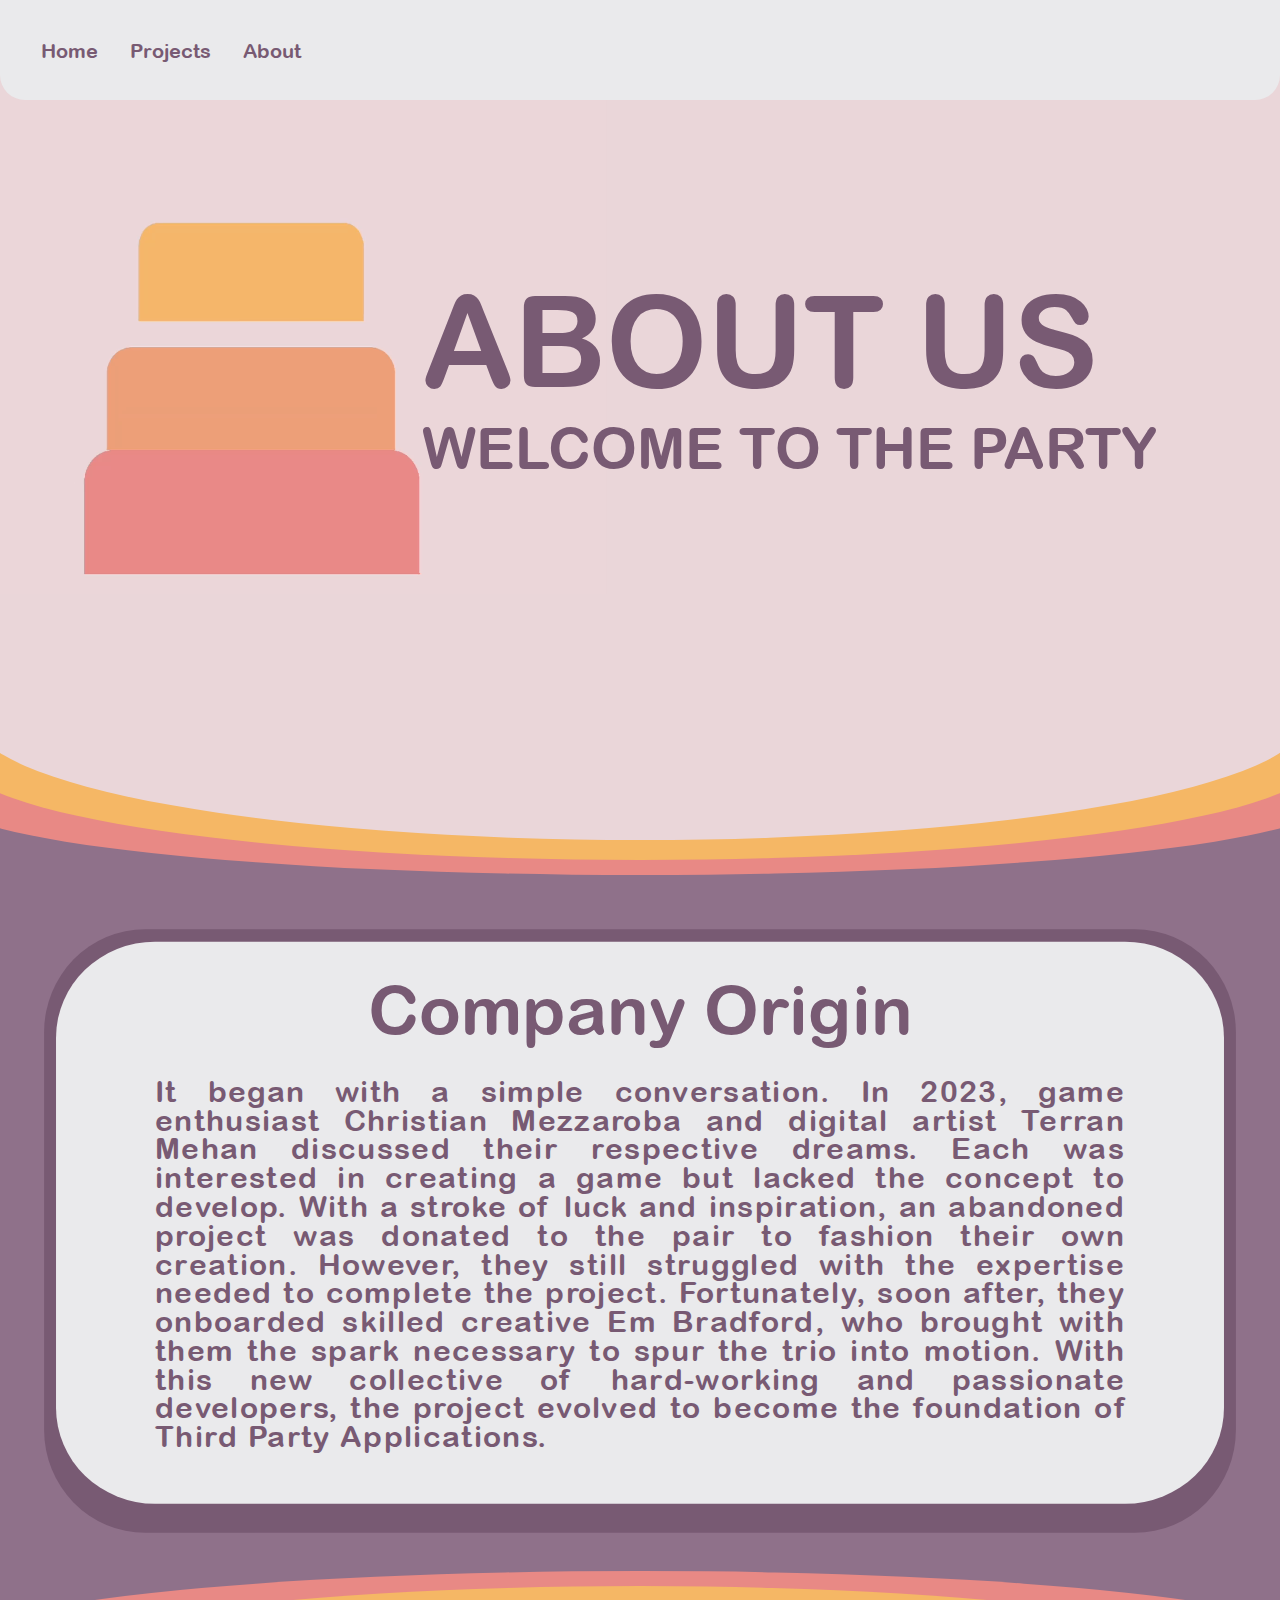
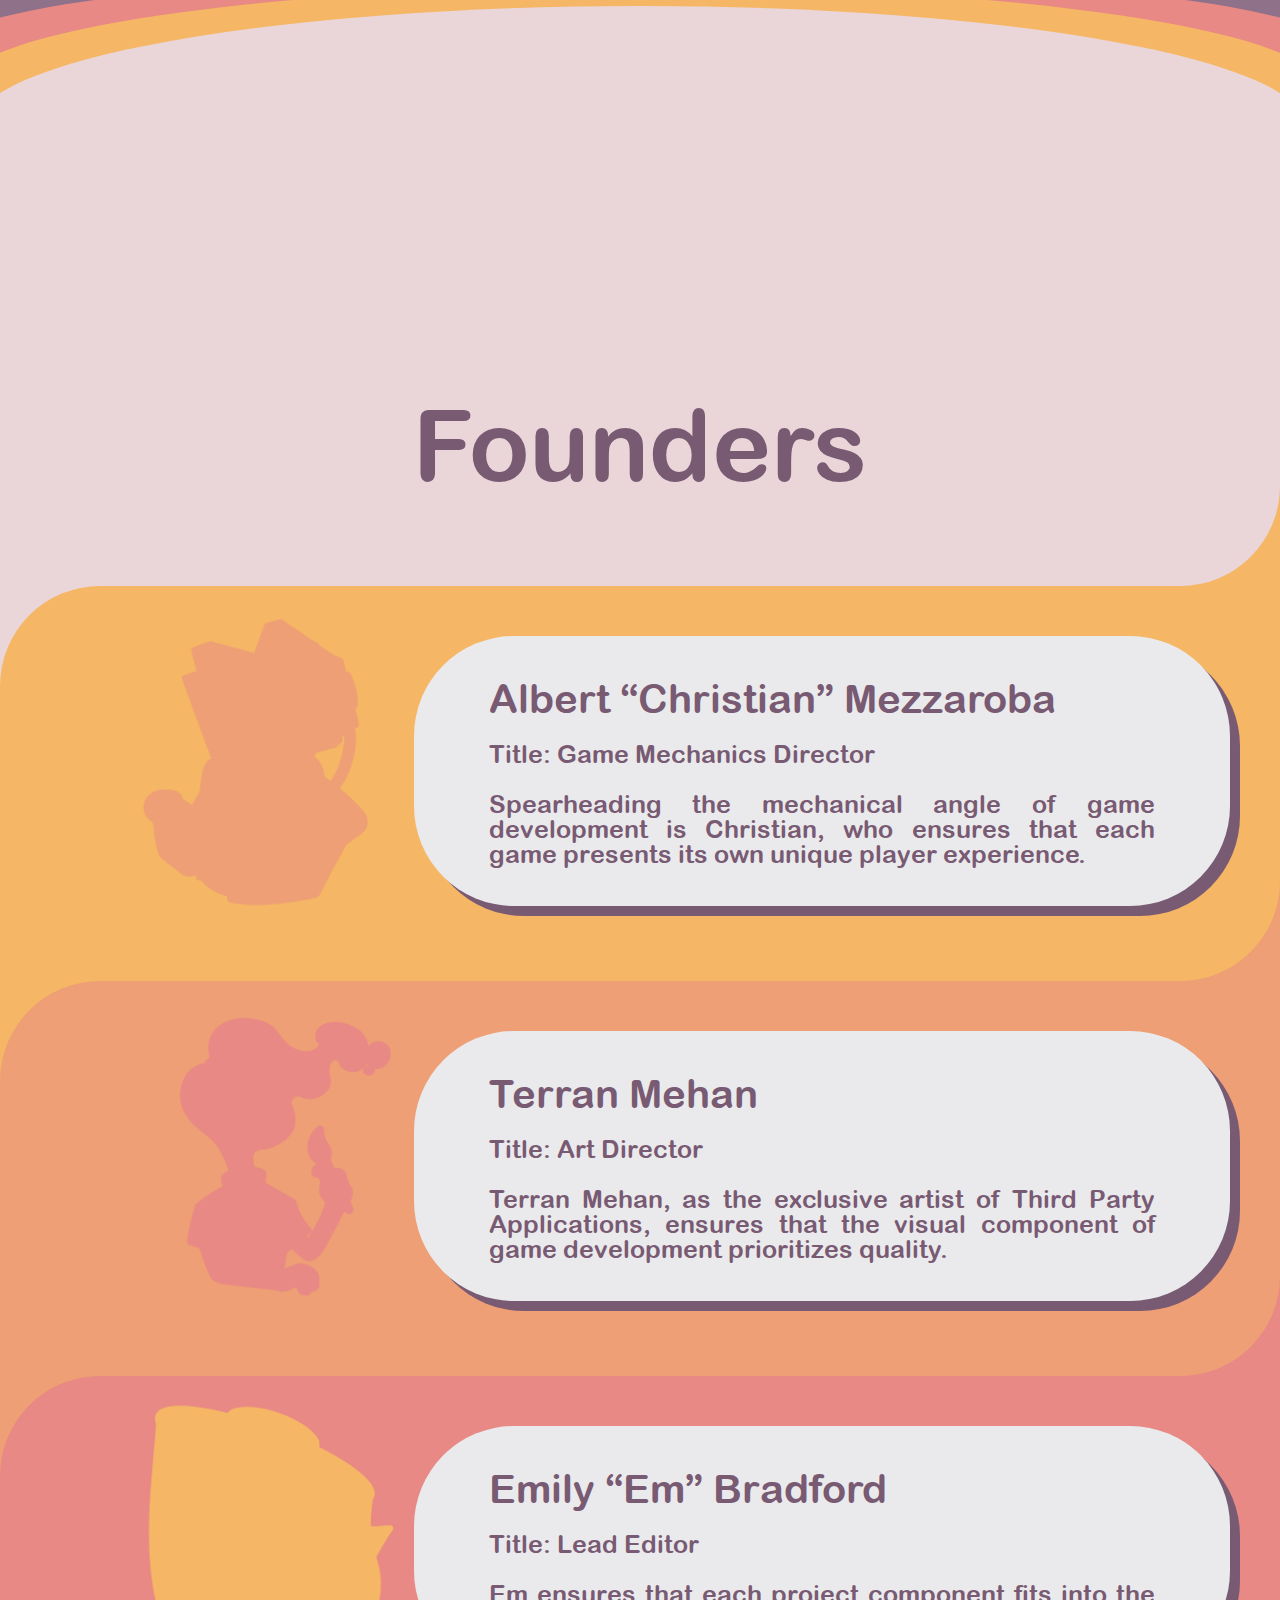
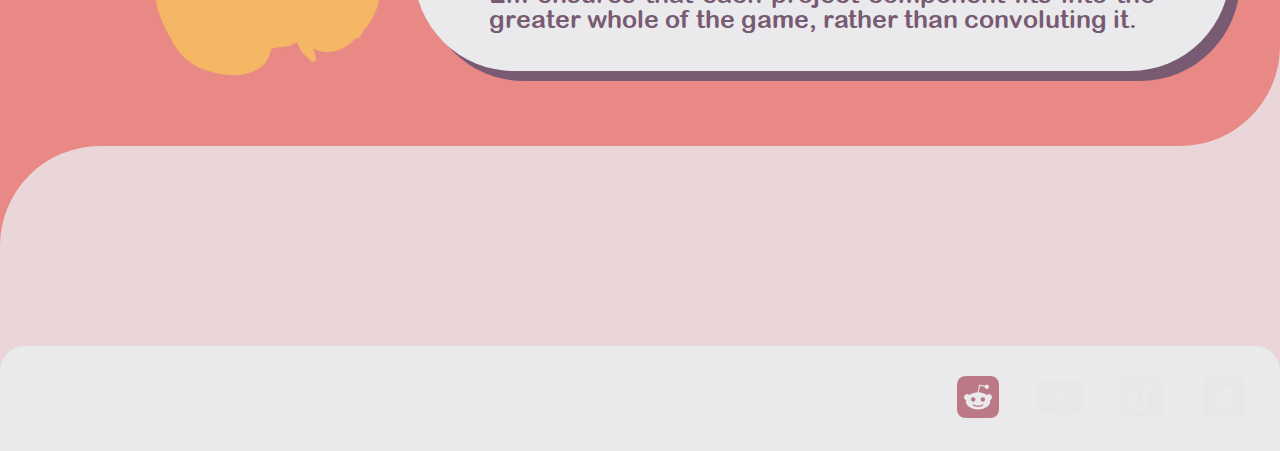
<file: Website/About.html>
<!DOCTYPE html>
<html lang="en">

<head>
    <meta charset="UTF-8">
    <title>Third Party Applications</title>
    <link rel="icon" type="image/x-icon" href="images/favicon.ico">

    <title>About</title>
<!--    link the stylesheets here-->

  <!--<link rel="stylesheet" href="fonts.css">-->
  <style>
  @font-face {
    font-family: customfont;
    src: url(arialroundedmtbold.ttf);
  }
  </style>

  <link id="style" href="css/main.css" rel="stylesheet" type="text/css">

<script>

//Adjusts the size of the boxes when loading the page to fit
function StartBigBox() {
  const BigBoxChat = document.getElementById("BigBoyBoxChat"); //The contents Chatters the box when it's open
  const LittleChat = document.getElementById("SmallStuffChat"); //The contents of the box when it's closed

  const BigBoxLem = document.getElementById("BigBoyBoxLem"); //The contents Lemon the box when it's open
  const LittleLem = document.getElementById("SmallStuffLem"); //The contents of the box when it's closed

  const BigBoxEm = document.getElementById("BigBoyBoxEm"); //The contents Em the box when it's open
  const LittleEm = document.getElementById("SmallStuffEm"); //The contents of the box when it's closed

  var ChatAboveHeight = LittleChat.getBoundingClientRect().height; //The height Chatters the box when it's open
  var LemAboveHeight = LittleLem.getBoundingClientRect().height; //The height Lemons the box when it's open
  var EmAboveHeight = LittleEm.getBoundingClientRect().height; //The height Chatters the box when it's open

  BigBoxChat.style.height = ChatAboveHeight + 40 + "px"; //Adds the padding of the box to make sure it doesn't cut off exactly at the end of the text
  BigBoxLem.style.height = LemAboveHeight + 40 + "px";
  BigBoxEm.style.height = EmAboveHeight + 40 + "px";
}

 //Changes the size of the boxes if the window size is adjusted. This factors in if the box is open or closed and sticks to that.
function AdjustBigBox() {
  const ChatShadow = document.getElementById("ChatShadow"); //The color block sillhoute for Chatter
  const LemShadow = document.getElementById("LemShadow"); //The color block sillhoute for Lemon
  const EmShadow = document.getElementById("EmShadow"); //The color block sillhoute for Lemon

  const Chat = document.getElementById("Chat"); //Big boxs that contains the text box, arrows, and icons
  const Lem = document.getElementById("Lem");
  const Em = document.getElementById("Em");

  const Chats = document.getElementById("ChatDetails"); //Contents of Chatters box
  const Lems = document.getElementById("LemDetails"); //Contents of Lemons box
  const Ems = document.getElementById("EmDetails"); //Contents of Ems box

  const BigBoxChat = document.getElementById("BigBoyBoxChat"); //The contents of Chatters box when it's open
  const LittleChat = document.getElementById("SmallStuffChat"); //The contents of the box when it's closed

  const BigBoxLem = document.getElementById("BigBoyBoxLem"); //The contents of Lemon box when it's open
  const LittleLem = document.getElementById("SmallStuffLem"); //The contents of the box when it's closed

  const BigBoxEm = document.getElementById("BigBoyBoxEm"); //The contents of Em box when it's open
  const LittleEm = document.getElementById("SmallStuffEm"); //The contents of the box when it's closed

  var ChatAboveHeight = LittleChat.getBoundingClientRect().height; //The height of Chatters box when it's closed
  var LemAboveHeight = LittleLem.getBoundingClientRect().height; //The height of Lemons box when it's closed
  var EmAboveHeight = LittleEm.getBoundingClientRect().height; //The height of Ems box when it's closed

  var ChatHiddenHeight = Chats.getBoundingClientRect().height; //The height of Chatters the box when it's open
  var LemHiddenHeight = Lems.getBoundingClientRect().height; //The height Chatters the box when it's open
  var EmHiddenHeight = Ems.getBoundingClientRect().height; //The height Chatters the box when it's open

  if (ChatShadow.style.opacity === "0") { //When the icon is visible (aka box is open)
    BigBoxChat.style.height = ChatAboveHeight + ChatHiddenHeight + 70 + "px"; //Add together the height of visible and hidden content to keep box open.
    Chat.style.transform = "translateY(" + (ChatHiddenHeight - 20) + "px)";
  }
  else { //When the icon is hidden (aka box is closed)
    BigBoxChat.style.height = ChatAboveHeight + 40 + "px"; //Set the height to only the intiially visible content. Aka keep the box closed.
  }

  if (LemShadow.style.opacity === "0") {
    BigBoxLem.style.height = LemAboveHeight + LemHiddenHeight + 70 + "px";
    Lem.style.transform = "translateY(" + (LemHiddenHeight - 20) + "px)";
  }
  else {
    BigBoxLem.style.height = LemAboveHeight + 40 + "px";
  }

  if (EmShadow.style.opacity === "0") {
    BigBoxEm.style.height = EmAboveHeight + EmHiddenHeight + 70 + "px";
    Em.style.transform = "translateY(" + (EmHiddenHeight - 20) + "px)";
  }
  else {
    BigBoxEm.style.height = EmAboveHeight + 40 + "px";
  }

}

//Open the box!!
function Expand(id) {
  const Chats = document.getElementById("ChatDetails"); //Contents of Chatters box
  const Lems = document.getElementById("LemDetails"); //Contents of Lemons box
  const Ems = document.getElementById("EmDetails"); //Contents of Ems box

  const ChatArrow = document.getElementById("ChatArrow"); //Arrows of the correlated box
  const LemArrow = document.getElementById("LemArrow");
  const EmArrow = document.getElementById("EmArrow");

  const Chat = document.getElementById("Chat"); //Big boxs that contains the text box, arrows, and icons
  const Lem = document.getElementById("Lem");
  const Em = document.getElementById("Em");

  const ChatIcon = document.getElementById("ChatIcon"); //Normal icons
  const LemIcon = document.getElementById("LemIcon");
  const EmIcon = document.getElementById("EmIcon");

  const ChatShadow = document.getElementById("ChatShadow"); //Icon sillhoutes
  const LemShadow = document.getElementById("LemShadow");
  const EmShadow = document.getElementById("EmShadow");

  const ChatIconMobile = document.getElementById("ChatIconMobile"); //Normal icons mobile
  const LemIconMobile = document.getElementById("LemIconMobile");
  const EmIconMobile = document.getElementById("EmIconMobile");

  const ChatShadowMobile = document.getElementById("ChatShadowMobile"); //Icon sillhoutes mobile
  const LemShadowMobile = document.getElementById("LemShadowMobile");
  const EmShadowMobile = document.getElementById("EmShadowMobile");

  const BigBoxChat = document.getElementById("BigBoyBoxChat"); //The contents of Chatters box when it's open
  const LittleChat = document.getElementById("SmallStuffChat"); //The contents of Chatters box when it's closed
  var ChatHiddenHeight = Chats.getBoundingClientRect().height; //The height of the intially hidden content
  var ChatAboveHeight = LittleChat.getBoundingClientRect().height; //The height of the intially visible content

  const BigBoxLem = document.getElementById("BigBoyBoxLem"); //The contents of Lemons box when it's open
  const LittleLem = document.getElementById("SmallStuffLem"); //The contents of Lemons box when it's closed
  var LemHiddenHeight = Lems.getBoundingClientRect().height; //The height of the intially hidden content
  var LemAboveHeight = LittleLem.getBoundingClientRect().height; //The height of the intially visible content

  const BigBoxEm = document.getElementById("BigBoyBoxEm"); //The contents of Ems box when it's open
  const LittleEm = document.getElementById("SmallStuffEm"); //The contents of Ems box when it's closed
  var EmHiddenHeight = Ems.getBoundingClientRect().height; //The height of the intially hidden content
  var EmAboveHeight = LittleEm.getBoundingClientRect().height; //The height of the intially visible content

  if (id == "ChatDetails"){ //If the box clicked is Chatters box
    if (ChatShadow.style.opacity === "1") //If the shadow is visible, aka box is closed
    {
      BigBoxChat.style.height = ChatAboveHeight + ChatHiddenHeight + 70 + "px"; //Modify height to open box
      ChatArrow.style.transform = "rotate(180deg)"; //turn arrow to an upward position
      Chat.style.transform = "translateY(" + (ChatHiddenHeight - 20) + "px)"; //Push icon down to bottom
      ChatShadow.style.opacity = "0"; //Make shadow invisible
      ChatIcon.style.opacity = "1"; //Make icon visible

      ChatShadowMobile.style.opacity = "0";
      ChatIconMobile.style.opacity = "1"
    }
    else
    {
      BigBoxChat.style.height = ChatAboveHeight + 40 + "px"; //Modify height to close box
      ChatArrow.style.transform = "rotate(0deg)"; //Turn arrow to a downward position
      Chat.style.transform = "translateY(-20px)"; //Pull icon to top
      ChatShadow.style.opacity = "1"; //Make shadow visible
      ChatIcon.style.opacity = "0"; //Make icon invisible

      ChatShadowMobile.style.opacity = "1";
      ChatIconMobile.style.opacity = "0"
    }
  }
  else if (id == "LemDetails") {
    if(LemShadow.style.opacity === "1")
    {
      BigBoxLem.style.height = LemAboveHeight + LemHiddenHeight + 70 + "px"; //Modify height to open box
      LemArrow.style.transform = "rotate(180deg)"; //turn arrow to an upward position
      Lem.style.transform = "translateY(" + (LemHiddenHeight - 20) + "px)"; //Push icon down to bottom
      LemShadow.style.opacity = "0"; //Make shadow invisible
      LemIcon.style.opacity = "1"; //Make icon visible

      LemShadowMobile.style.opacity = "0";
      LemIconMobile.style.opacity = "1"
    }
    else
    {
      BigBoxLem.style.height = LemAboveHeight + 40 + "px"; //Modify height to close box
      LemArrow.style.transform = "rotate(0deg)"; //Turn arrow to a downward position
      Lem.style.transform = "translateY(-30px)"; //Pull icon to top
      LemShadow.style.opacity = "1"; //Make shadow visible
      LemIcon.style.opacity = "0"; //Make icon invisible

      LemShadowMobile.style.opacity = "1";
      LemIconMobile.style.opacity = "0"
    }
  }
  else if (id == "EmDetails") {
    if(EmShadow.style.opacity === "1")
    {
      BigBoxEm.style.height = EmAboveHeight + EmHiddenHeight + 70 + "px"; //Modify height to open box
      EmArrow.style.transform = "rotate(180deg)"; //turn arrow to an upward position
      Em.style.transform = "translateY(" + (EmHiddenHeight - 20) + "px)"; //Push icon down to bottom
      EmShadow.style.opacity = "0"; //Make shadow invisible
      EmIcon.style.opacity = "1"; //Make icon visible

      EmShadowMobile.style.opacity = "0";
      EmIconMobile.style.opacity = "1"
    }
    else
    {
      BigBoxEm.style.height = EmAboveHeight + 40 + "px"; //Modify height to close box
      EmArrow.style.transform = "rotate(0deg)"; //Turn arrow to a downward position
      Em.style.transform = "translateY(-30px)"; //Pull icon to top
      EmShadow.style.opacity = "1"; //Make shadow visible
      EmIcon.style.opacity = "0"; //Make icon invisible

      EmShadowMobile.style.opacity = "1";
      EmIconMobile.style.opacity = "0"
    }
  }

}

//makes arrow visible if you hover over the corresponding employees box. When box overed over, sends id name to this function
function DropDownArrow(id) {
  var Chats = document.getElementById("ChatArrow"); //Grab reference to the arrows
  var Lems = document.getElementById("LemArrow");
  var Ems = document.getElementById("EmArrow");

  if (id == "ChatArrow"){ //If Chatters box
    Chats.style.opacity = "1" //Make only Chatters arrow visible
    Lems.style.opacity = "0"
    Ems.style.opacity = "0"
  }
  else if (id == "LemArrow") { //If Lemons box
    Chats.style.opacity = "0" //Make only Lemons arrow visible
    Lems.style.opacity = "1"
    Ems.style.opacity = "0"
  }
  else if (id == "EmArrow") { //If Ems box
    Chats.style.opacity = "0" //Make only Ems arrow visible
    Lems.style.opacity = "0"
    Ems.style.opacity = "1"
  }
  else if (id == "None" && id != "ChatArrow" && id != "LemArrow" && id != "EmArrow"){ //If no ones box is being hovered over
    Chats.style.opacity = "0" //Change them all back to invisible
    Lems.style.opacity = "0"
    Ems.style.opacity = "0"
  }
}

</script>

</head>
<!-- Navigation bar at the top of the page -->
<div class="tab" id="Header" style="padding: 25px">
  <button class="tablink" style = margin-top:15><a href="Home.html">Home</a></button>
  <button class="tablink" style = margin-top:15>P<a href="Projects.html">rojects</a></button>
  <button class="tablink" style = margin-top:15><a href="About.html">About</a></button>
</div>

<body onload="StartBigBox()" onresize="AdjustBigBox()">

  <div style="height: 50px; display: block;"></div>

<!-- Logo header, including animated icon -->
<section id="VidSection" class="VidSection">
  <div class="HeightHolderVid" style="margin-bottom: 16vw;">
    <div class="headvidholder" style="width: 70vw; transform: translateX(-15vw);">
      <video id="scrollvideo" class="scrollvideo" src="videos/Cake Web Animation.mp4" muted autoplay></video>
    </div>
    <div class="containerhead" style="margin-left: 33vw;">
      <h1 class="pagehead" style="padding-top: 13vw; font-size: 10vw;">ABOUT US</h1>
      <h2 class="pagesubhead" style="font-size: 4.5vw;">WELCOME TO THE PARTY</h2>
    </div>
  </div>
</section>

<!-- Company Origin text and slope decorations -->
<div class="circleBG" style="padding-bottom: 40px;">
  <div class="circlecut" style="transform: translateY(-10px);background-color: #E88985"></div>
  <div class="circlecut" style="transform: translateY(-50px); background-color: #F5B765; clip-path: ellipse(53vw 100px);"></div>
  <div class="circlecut" style="transform: translateY(-90px); background-color: #EAD6D9; clip-path: ellipse(52vw 120px);"></div>
</div>
  <div style="padding:0px 50px; margin:0; background-color: #8F718A;">
    <section>
      <div class="InnieShadowbox">
        <div class="InnieIconbox">
          <div style="padding-top: 25px; padding-bottom: 25px;">
            <h2 class="MisTitle">Company Origin</h2>
            <p class="OriginText">It began with a simple conversation. In 2023, game enthusiast Christian Mezzaroba and digital artist Terran Mehan discussed their respective dreams. Each was interested in creating a game but lacked the concept to develop. With a stroke of luck and inspiration, an abandoned project was donated to the pair to fashion their own creation. However, they still struggled with the expertise needed to complete the project. Fortunately, soon after, they onboarded skilled creative Em Bradford, who brought with them the spark necessary to spur the trio into motion. With this new collective of hard-working and passionate developers, the project evolved to become the foundation of Third Party Applications.</p>
          </div>
        </div>
      </div>
    </section>
  </div>
  <div style="padding-bottom: 30vh;">
    <div class="circleBG">
      <div class="circlecut" style="transform: translateY(10px);background-color: #E88985"></div>
      <div class="circlecut" style="transform: translateY(50px); background-color: #F5B765; clip-path: ellipse(53vw 100px);"></div>
      <div class="circlecut" style="transform: translateY(90px); background-color: #EAD6D9; clip-path: ellipse(52vw 120px);"></div>
    </div>
  </div>

</body>
</div>

<!-- Entire employee box section -->
  <div>
    <section>
      <div class="BlackBoxBG" style="background-color: #F5B765">
        <div class="BlackBox" style="border-radius: 0px 0px 100px 0px;">
        <h2 style="font-size: 100px; margin:0; padding: 0; margin-bottom: 10vh;">Founders</h2>
        </div>
      </div>

  <!-- Chatters section -->
    <!-- Visible at the start -->
      <div class="ChatBG">
        <div class="Chatbox box" onmouseover="DropDownArrow('ChatArrow')" onmouseout="DropDownArrow('None')">
          <div id="EmployMobile">
            <img src="images/Chatter Icon Blank.png" id="ChatShadowMobile" style="opacity: 1;"></img>
            <img src="images/Chatter Icon.png" id="ChatIconMobile"></img>
          </div>
          <div class="content chat" id="chatheader">
            <div id="Chat" class="employ">
              <img src="images/Chatter Icon Blank.png" class="employshadow" id="ChatShadow" style="opacity: 1;"></img>
              <img src="images/Chatter Icon.png" class="employicon" id="ChatIcon"></img>
            </div>
            <div onclick="Expand('ChatDetails');" class="employtext" id="ChatText">
              <div class="shadowbox">
                    <div class="iconbox">
                      <div id="BigBoyBoxChat" style="padding: 25px; overflow: hidden; height: 100px; transition: 0.2s;">
                        <div id="SmallStuffChat">
                          <p><span class="important" style="color:#785A73; font-size: 40px;">Albert “Christian” Mezzaroba</span></p>
                          <p>Title: Game Mechanics Director</p>
                          <p>Spearheading the mechanical angle of game development is Christian, who ensures that each game presents its own unique player experience.</p>
                        </div>
    <!-- Hidden at the start -->
                        <div class="DetailsBox" id="ChatDetails" style="transition: 0.2s;">
                          <p>Christian’s passion for video games flourished into professional pursuit long before the founding of Third Party Applications. After several past projects and an ongoing academic pursuit of software development, Third Party Applications was and still is a culmination of his aspirations. With the implementation of his own expertise, Christian ensures the digital and mechanical components of game development are engaging and intuitive. The player experience is his first and foremost priority, and this outlook is enforced through mechanic research, proposal, and implementation. This often includes the exploration of various software to create a mechanically united game.</p>
                        </div>
                      </div>
                    </div>
                  </div>
              </div>
                  <button id="ChatArrow" class="arrowbutton" onclick="Expand('ChatDetails');" style="opacity: 0; display: block;">V</button>
          </div>
        </div>
        </div>

  <!-- Lemons section -->
    <!-- Visible at the start -->
      <div class="LemBG">
        <div class="Lemonbox box" onmouseover="DropDownArrow('LemArrow')" onmouseout="DropDownArrow('None')">
          <div id="EmployMobile">
            <img src="images/Terran Icon Blank.png" id="LemShadowMobile" style="opacity: 1;"></img>
            <img src="images/Terran Icon.png" id="LemIconMobile"></img>
          </div>
          <div class="content lem" id="lemheader">
            <div id="Lem" class="employ" style="transform: translateY(-30px);">
              <img src="images/Terran Icon.png" class="employicon" id="LemIcon"></img>
              <img src="images/Terran Icon Blank.png" class="employshadow" id="LemShadow" style="opacity: 1;"></img>
            </div>
            <div onclick="Expand('LemDetails');" class="employtext" id="LemText">
              <div class="shadowbox">
                <div class="iconbox">
                  <div id="BigBoyBoxLem" style="padding: 25px; overflow: hidden; height: 100px; transition: 0.2s;">
                    <div id="SmallStuffLem">
                      <p><span class="important" style="color:#785A73; font-size: 40px;">Terran Mehan</span></p>
                      <p>Title: Art Director</p>
                      <p>Terran Mehan, as the exclusive artist of Third Party Applications, ensures that the visual component of game development prioritizes quality.</p>
                    </div>
    <!-- Hidden at the start -->
                  <div class="DetailsBox" id="LemDetails" style="transition: 0.2s;">
                  <p>Before Third Party Applications, Terran worked on design assets for animated shorts, digital comics, interactive TTRPGs, and even unpublished video games. Inside the company, Terran pushes the creative angle of art direction. The UI, maps, concept art, and animation are all products of his innovation. Through the collaboration of talented writers and software experts of Third Party Applications, the art of our games is made with both form and function in mind. For all products in the future, big or small, Terran will ensure that it fits the company's vision.</p>
                  </div>
                </div>
                </div>
              </div>
            </div>
              <button id="LemArrow" class="arrowbutton LemArrow" onclick="Expand('LemDetails');" style="opacity: 0; display: block;">V</button>

            </div>
          </div>
        </div>

  <!-- Ems section -->
    <!-- Visible at the start -->
      <div class="EmBG">
        <div class="Embox box" onmouseover="DropDownArrow('EmArrow')" onmouseout="DropDownArrow('None')">
          <div id="EmployMobile">
            <img src="images/Em Icon Blank.png" id="EmShadowMobile" style="opacity: 1;"></img>
            <img src="images/Em Icon.png" id="EmIconMobile"></img>
          </div>
          <div class="content em" id="emheader">
            <div id="Em" class="employ" style="transform: translateY(-30px);">
              <img src="images/Em Icon.png" class="employicon" id="EmIcon"></img>
              <img src="images/Em Icon Blank.png" class="employshadow" id="EmShadow" style="opacity: 1;"></img>
            </div>
            <div onclick="Expand('EmDetails');" class="employtext" id="EmText">
              <div class="shadowbox">
                <div class="iconbox">
                  <div id="BigBoyBoxEm" style="padding: 25px; overflow: hidden; height: 100px; transition: 0.2s;">
                    <div id="SmallStuffEm">
                      <p><span class="important" style="color:#785A73; font-size: 40px;">Emily “Em” Bradford</span></p>
                      <p>Title: Lead Editor</p>
                      <p>Em ensures that each project component fits into the greater whole of the game, rather than convoluting it.</p>
                    </div>
    <!-- Hidden at the start -->
                    <div class="DetailsBox" id="EmDetails" style="transition: 0.2s;">
                      <p>Em’s expertise stems from an extensive history of editing projects ranging from simple professional applications, published written pieces, to long-term episodic plot outlines and scripting. Applying her expertise to Third Party Applications, she moderates and manages the concepts for every aspect of the game. Mechanic ideas, visual components, and creative aspects are all edited to ensure it maintains a cohesive identity. Additionally, to ensure that this moderation is consistent, she actively involves herself with every aspect of the company, including game construction, narrative development, and visual conceptualization.</p>
                    </div>
                  </div>
                </div>
                </div>
              </div>
              <button id="EmArrow" class="arrowbutton EmArrow" onclick="Expand('EmDetails');" style="opacity: 0; display: block;">V</button>
            </div>
          </div>
        </div>

    <div class="BlackBoxBG" style="background-color: #E88985">
      <div class="BlackBox">
      </div>
    </div>

    </section>
    </div>

<!-- Footer -->
<div class="bottom aboutbottom">
  <button class="tablink2" style="margin-right: 15px;"><a href="https://twitter.com/3rd_Party_Apps"><img src="images/Twitter.png" width="70" height="70"></img></a></button>
  <button class="tablink2"><a href="https://www.tiktok.com/@thirdpartyapplications?is_from_webapp=1&sender_device=pc"><img src="images/Tiktok.png" width="70" height="70"></img></a></button>
  <button class="tablink2"><a href="https://youtube.com/@ThirdPartyApplications"><img src="images/Youtube.png" width="70" height="70"></img></a></button>
  <button class="tablink2"><a href="https://www.reddit.com/r/3rdpartyApplications/"><img src="images/Reddit.png" width="70" height="70"></img></a></button>
</div>

</html>
</file>
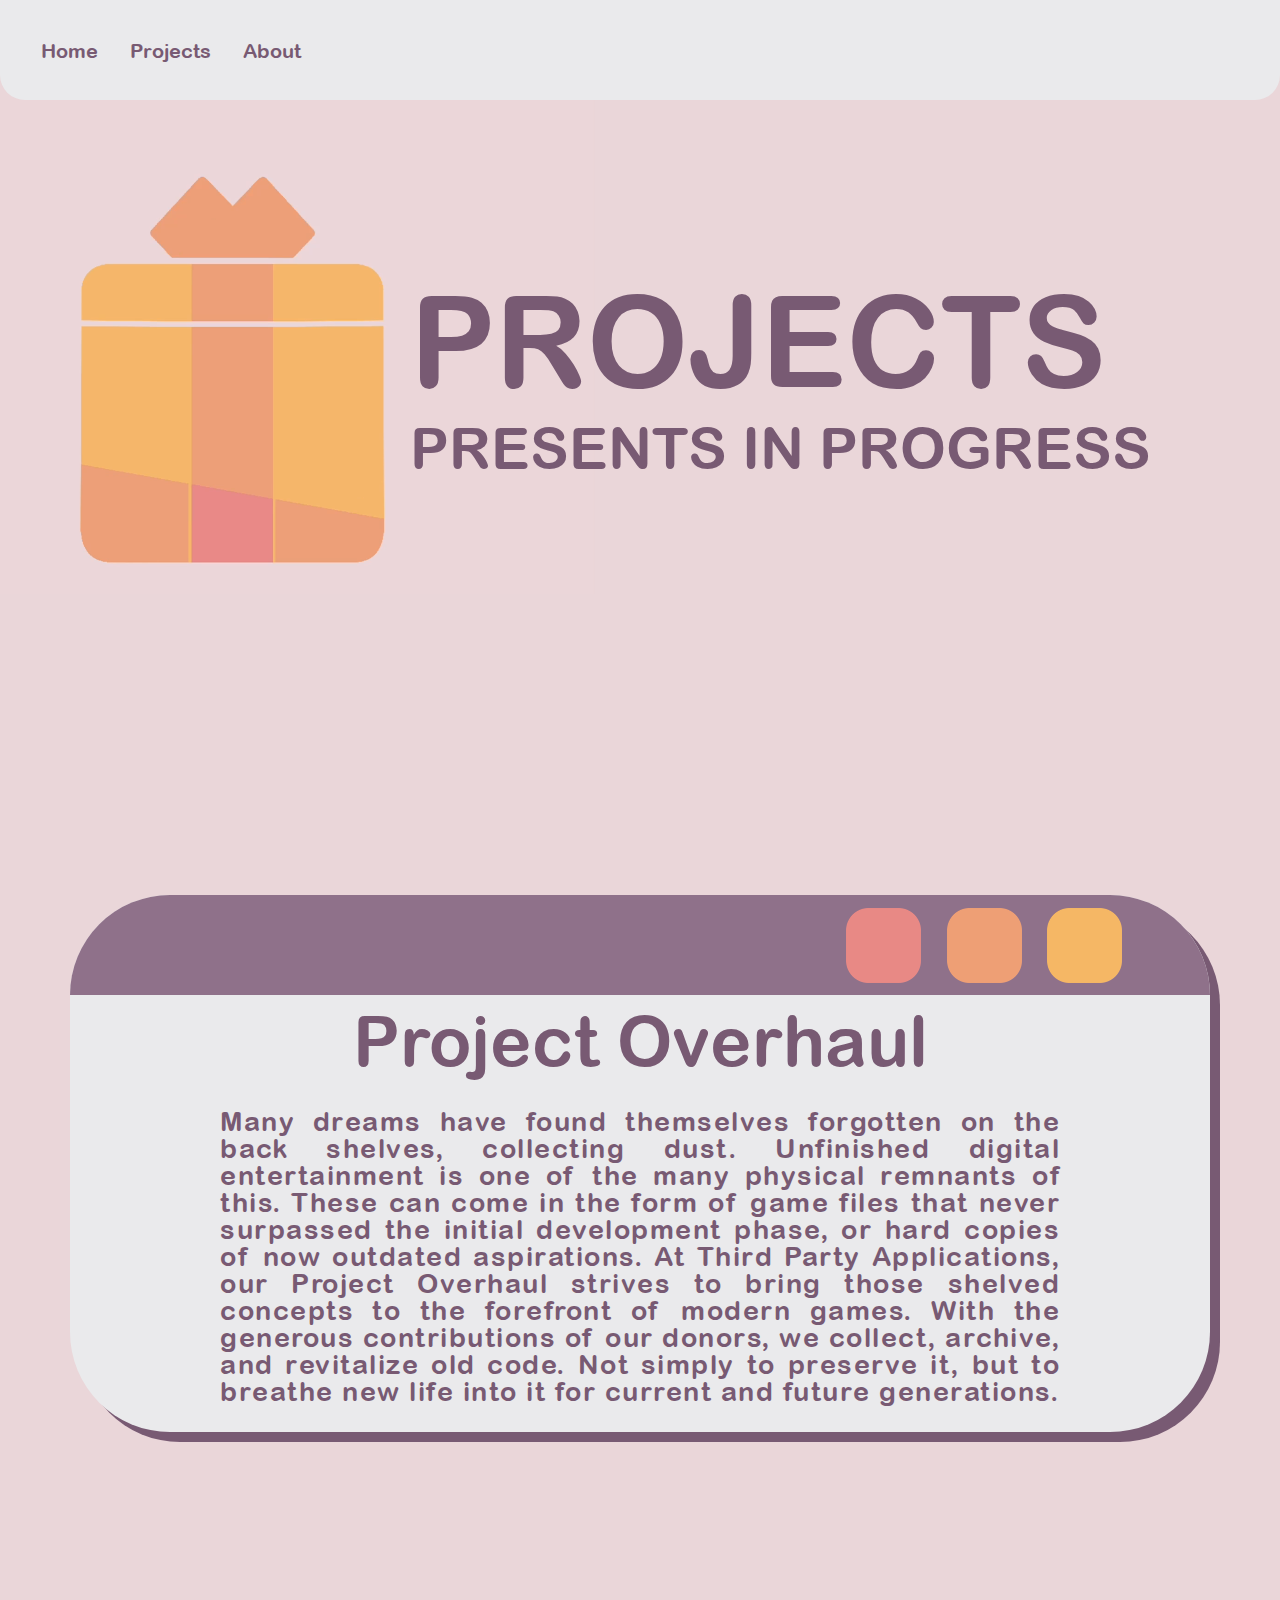
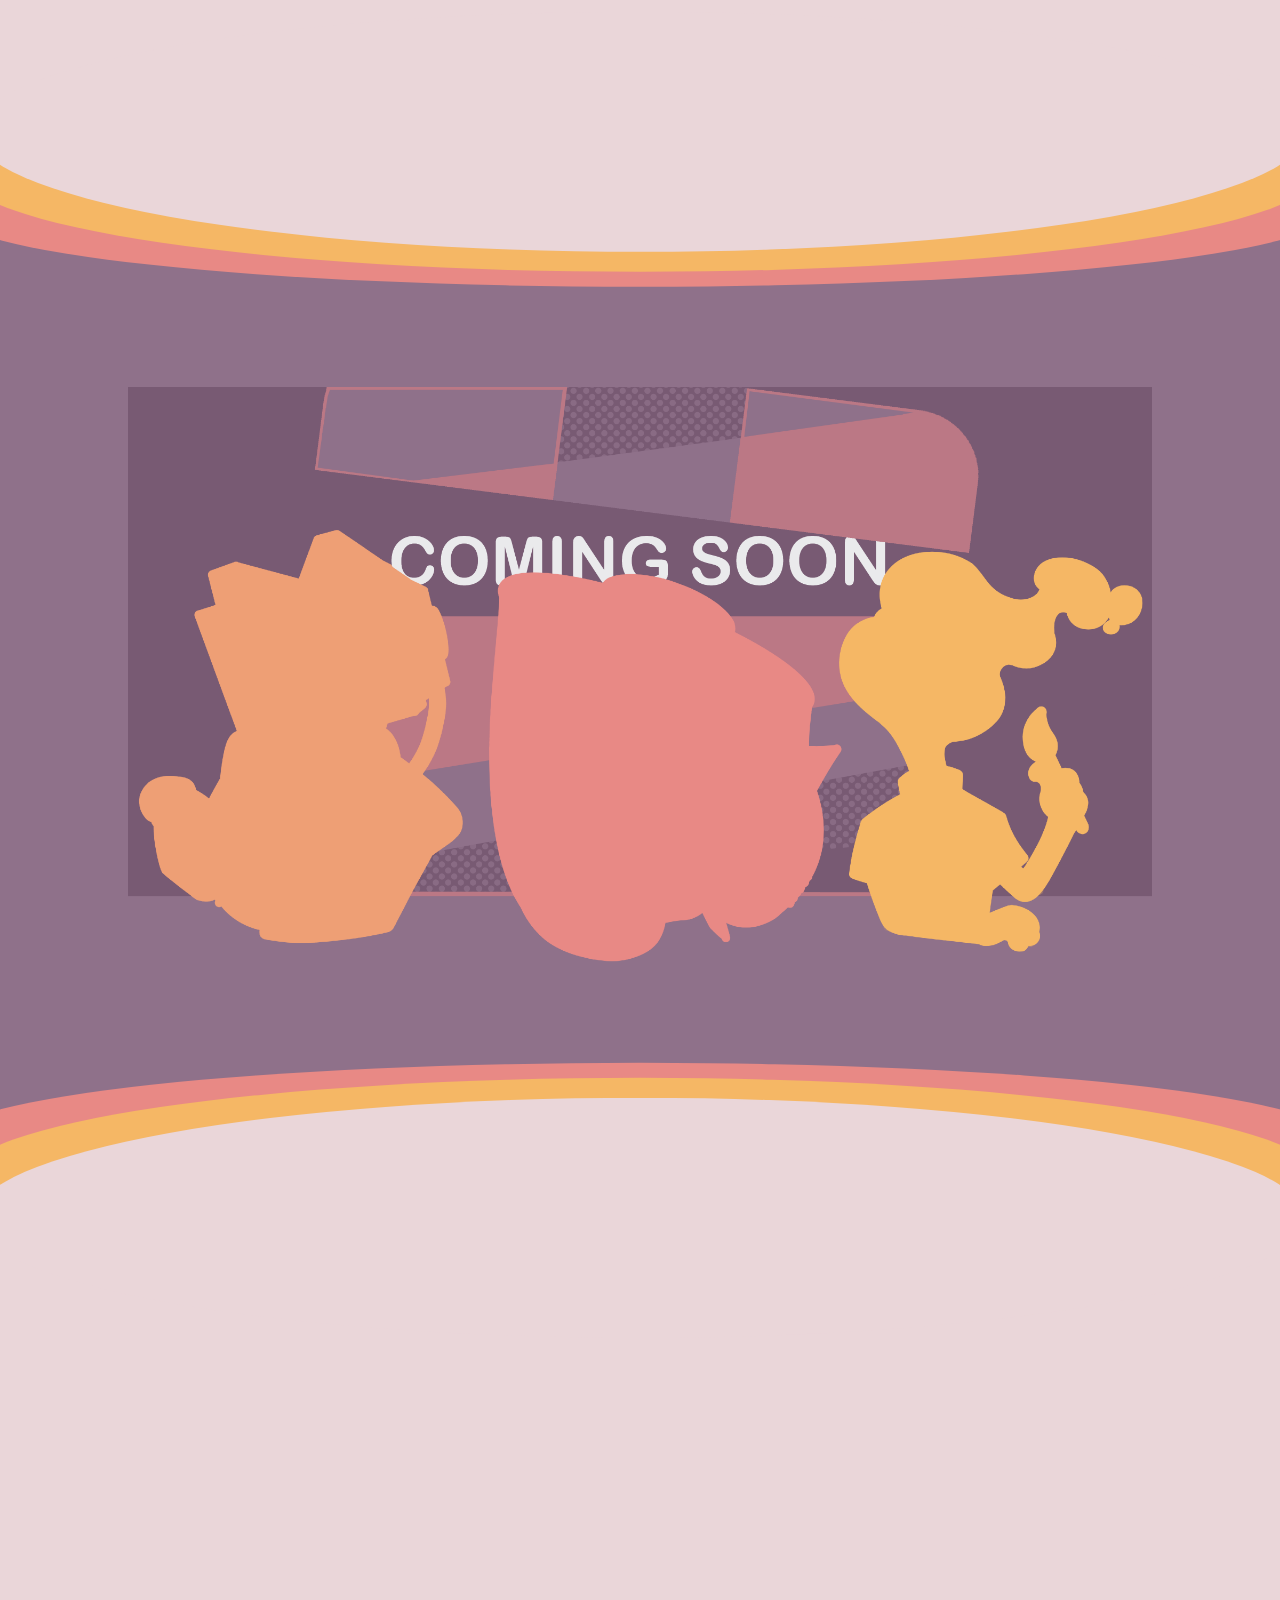
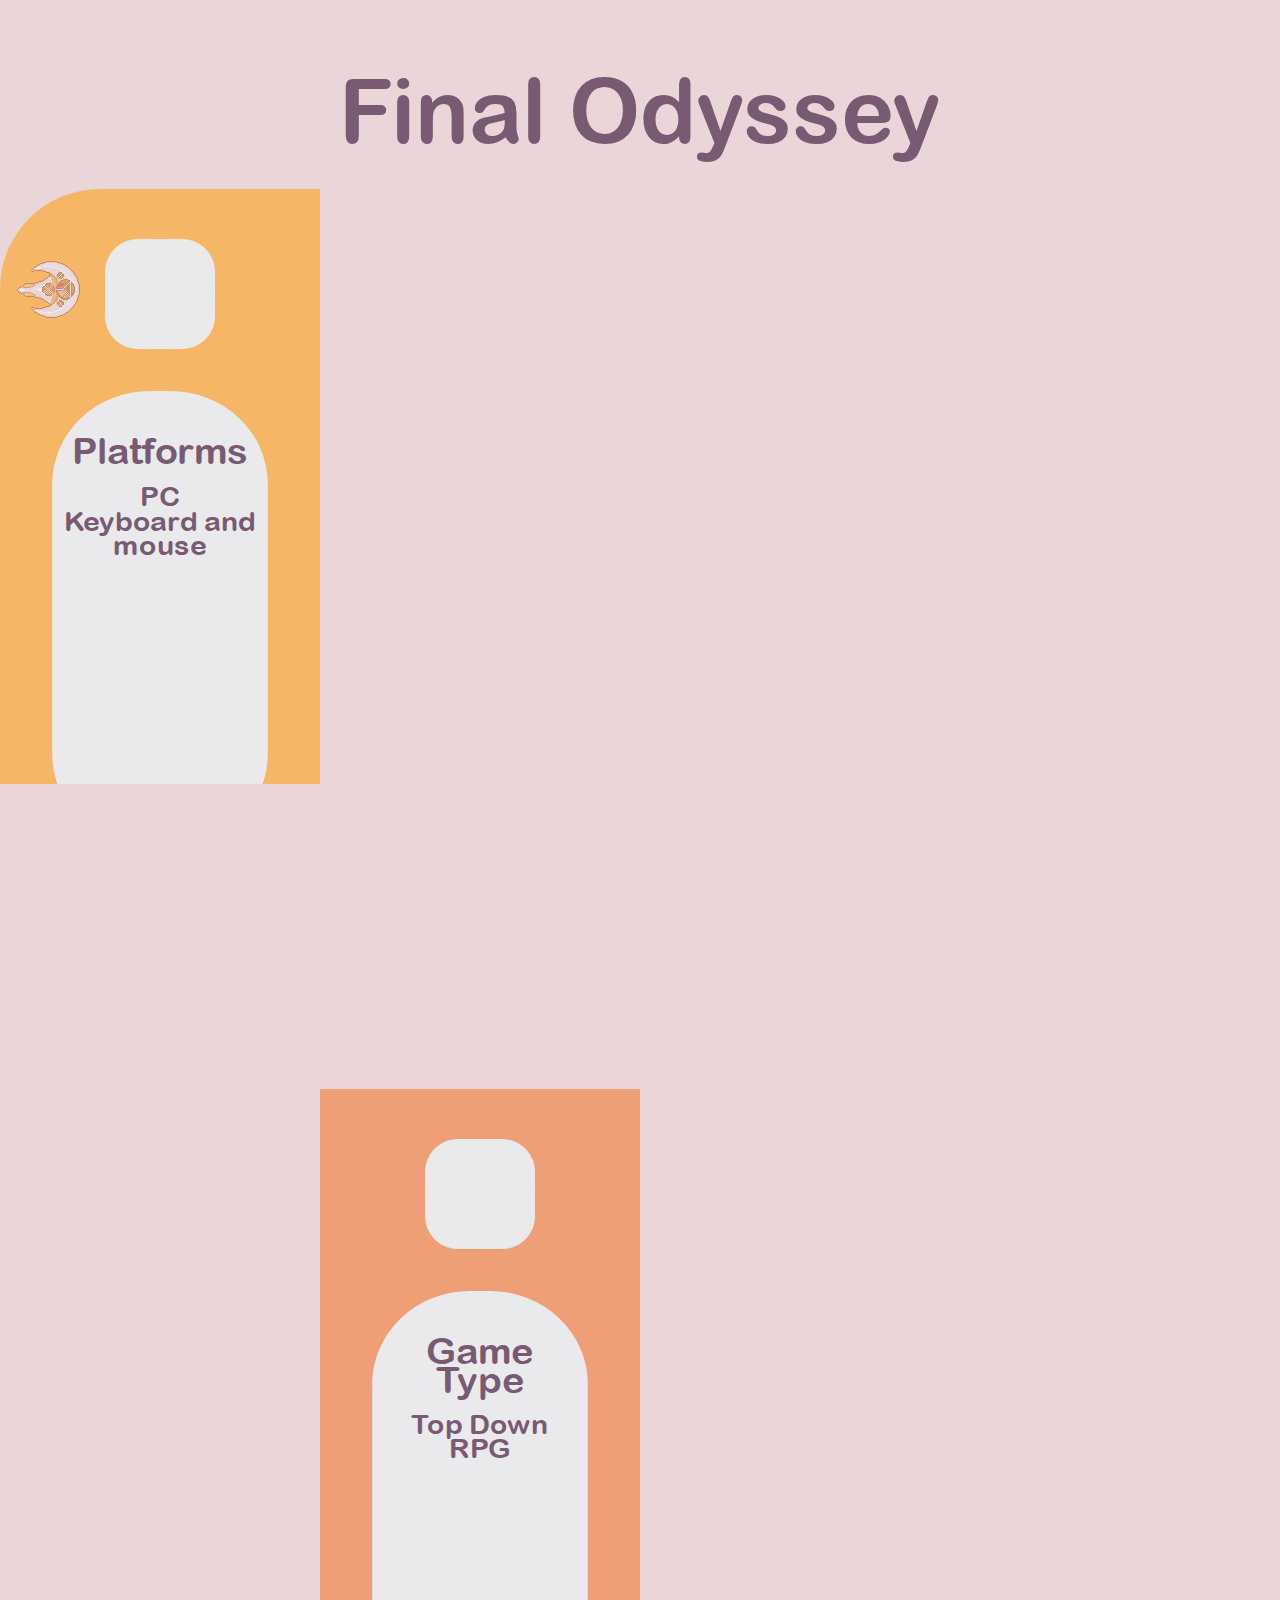
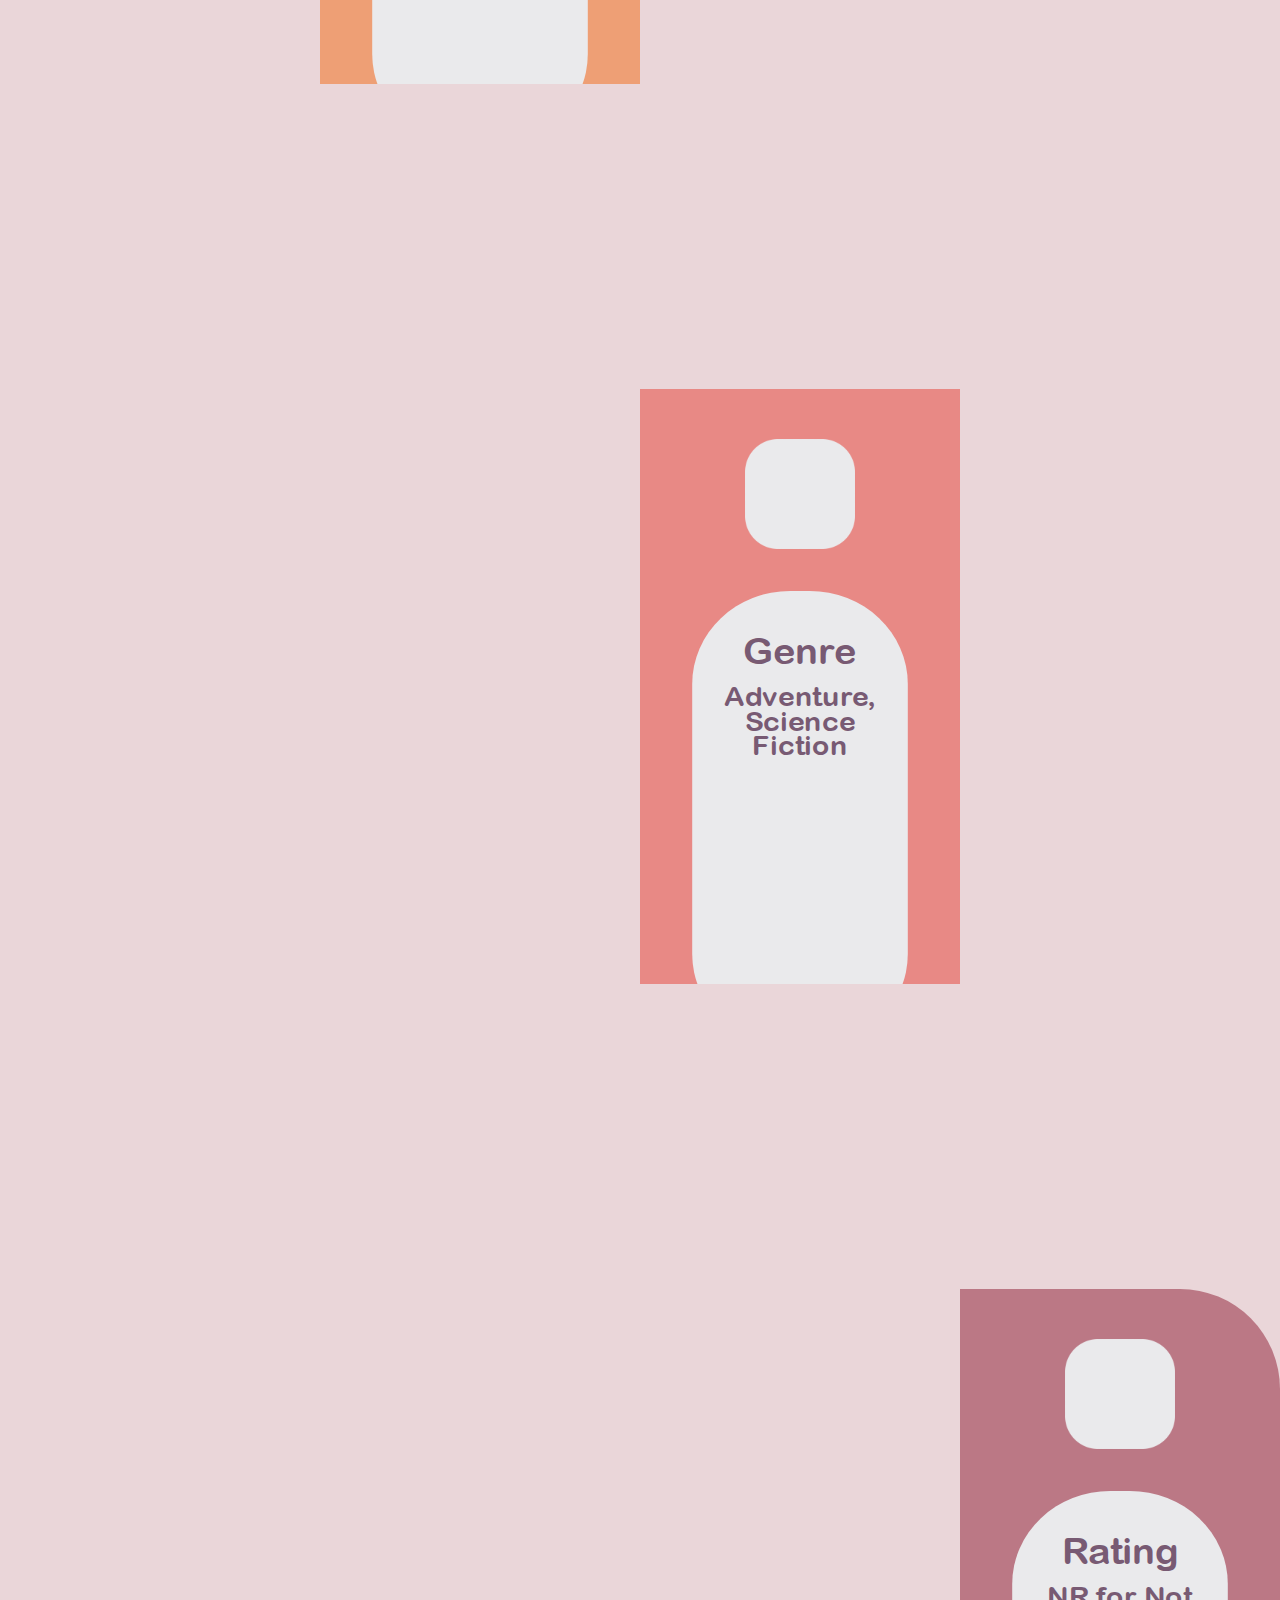
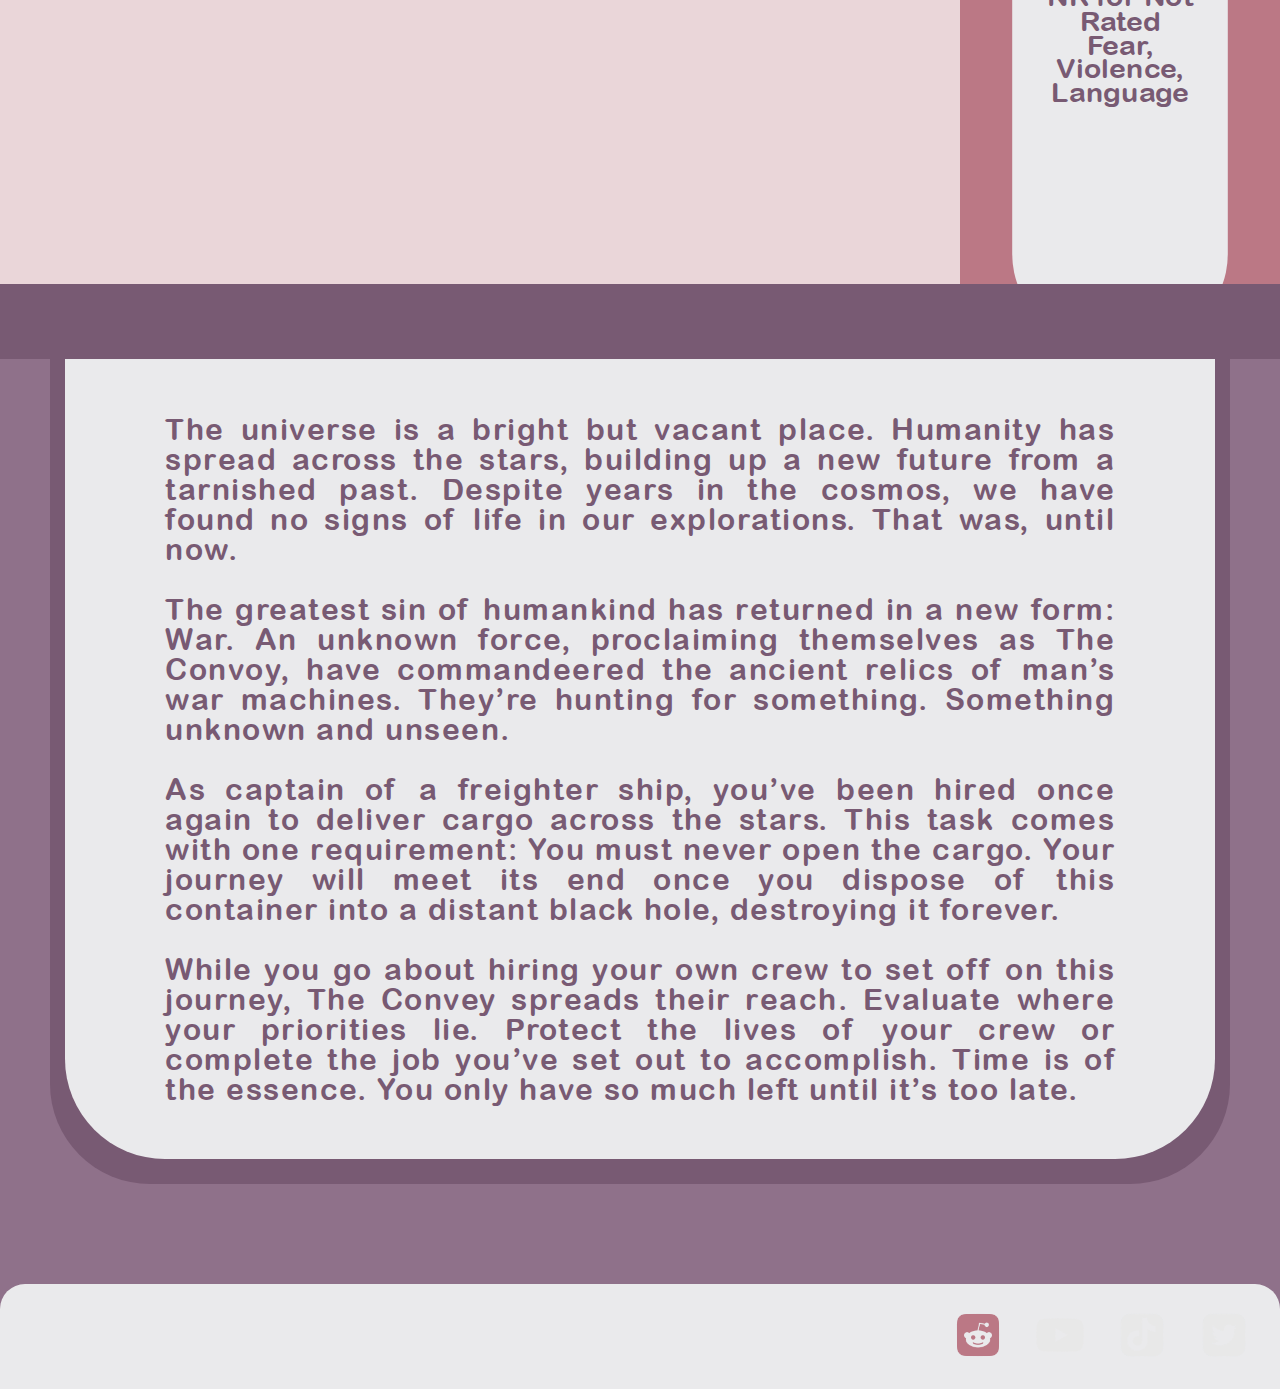
<file: Website/Projects.html>
<!DOCTYPE html>
<html lang="en">

<head>
    <meta charset="UTF-8">
    <title>Third Party Applications</title>
    <link rel="icon" type="image/x-icon" href="images/favicon.ico">

    <title>About</title>

  <!--<link rel="stylesheet" href="fonts.css">-->
  <style>
  @font-face {
    font-family: customfont;
    src: url(arialroundedmtbold.ttf);
  }
  </style>


  <link id="style" href="css/main.css" rel="stylesheet" type="text/css">

</head>

<!-- Navigation bar at the top of the page -->
<div class="tab" id="Header" style="padding: 25px">
  <a href="Home.html"><button class="tablink" style = margin-top:15>Home</button></a>
  <a href="Projects.html"><button class="tablink" style = margin-top:15>Projects</button></a>
  <a href="About.html"><button class="tablink" style = margin-top:15>About</button></a>
</div>

<body id="body" onload="AdjustSliders('Load')" onresize="AdjustSliders('Size')">

  <div style="height: 50px; display: block;"></div>

<!-- Logo header, including animated icon -->
  <section id="VidSection" class="VidSection">
    <div class="HeightHolderVid" style="margin-bottom: 16vw;">
      <div class="headvidholder" style="width: 70vw;">
        <video id="scrollvideo" class="scrollvideo" src="videos/Gift Web Animation.mp4" muted autoplay></video>
      </div>
      <div class="containerhead">
        <h1 class="pagehead" style="padding-top: 13vw; font-size: 10vw;">PROJECTS</h1>
        <h2 class="pagesubhead" style="font-size: 4.5vw;">PRESENTS IN PROGRESS</h2>
      </div>
    </div>
  </section>

<!-- Project Overhaul text blurb -->
  <div style="padding:0; margin:0; margin-bottom: 30vh; margin-left: 70px; margin-right: 70px; margin-top: 16vw;">
    <section>
      <div class="shadowbox" id="ProjectBox">
        <div class="iconbox" style="overflow: hidden;" id="ProjectBox">
          <div style="background-color: #8F718A; height: 10vw; max-height: 100px;">
            <div style="margin-right: 75px;">
              <img src="images/Minus fake button.png" class="FakeButton"></img>
              <img src="images/Box fake button.png" class="FakeButton"></img>
              <img src="images/X fake button.png" class="FakeButton"></img>
            </div>
          </div>
          <div>
              <h2 class="ProjectTitle">Project Overhaul</h2>
              <p class="AboveTxt ProjectText">Many dreams have found themselves forgotten on the back shelves, collecting dust. Unfinished digital entertainment is one of the many physical remnants of this. These can come in the form of game files that never surpassed the initial development phase, or hard copies of now outdated aspirations. At Third Party Applications, our Project Overhaul strives to bring those shelved concepts to the forefront of modern games. With the generous contributions of our donors, we collect, archive, and revitalize old code. Not simply to preserve it, but to breathe new life into it for current and future generations.</p>
          </div>
      </div>
    </div>
    </section>
</div>
</div>

<!-- The Behind the Scenes video section -->
<div class="circleBG" style="padding-bottom: 40px;">
  <div class="circlecut" style="transform: translateY(-10px);background-color: #E88985"></div>
  <div class="circlecut" style="transform: translateY(-50px); background-color: #F5B765; clip-path: ellipse(53vw 100px);"></div>
  <div class="circlecut" style="transform: translateY(-90px); background-color: #EAD6D9; clip-path: ellipse(52vw 120px);"></div>
</div>
  <div style="background-color: #8F718A;">
    <img id="spacevideo" class="spacevideo" src="images/Coming Soon Screen.png"> </img>
  </div>
<div class="circleBG">
  <div class="circlecut" style="transform: translateY(10px);background-color: #E88985"></div>
  <div class="circlecut" style="transform: translateY(50px); background-color: #F5B765; clip-path: ellipse(53vw 100px);"></div>
  <div class="circlecut" style="transform: translateY(90px); background-color: #EAD6D9; clip-path: ellipse(52vw 120px);"></div>
</div>

<div style="margin-bottom: 50vh;"></div>

<!-- The following section includes all of the slider boxes and their contents -->
<div id="SlipSlide" style="position: relative;">

  <!-- The game title -->
    <!-- This was once hooked up to the same sort of slider that the other boxes were before they became obsolute. Now we need to figure out a new way to get it to move. -->
  <div id="GameTitle" style="margin: 3vh 0vh; width: 100%;">
    <important class="GameTitle"> Final Odyssey </important>
  </div>

<!-- The first box, including the sprite and the white path -->
<div id="DeskStats">

  <div id="First" style="z-index: 2;">
    <section class="MoveStats" id="OffSet">
      <div class="holder" id="MoveHeightOne">
        <div id="EverythingBox">
          <img src="images/FOSprite.png" class="SpriteImg" id="SpriteImg"></img>
          <div>
            <div class="SpritePathBG" style="width: 0vw;" id="SpritePath">
              <img src="images/ShipPath.png" class="SpritePath" id="PathImg"></img>
            </div>
          </div>
          <div id="FirstBox">
            <div class="StatBox" id="FirstBox" style="overflow: hidden; height: 55vh; position: relative; bottom: 0;">
              <img src="images/TestSquare.png" class="StatImg"></img>
              <div class="InnieIconbox" style="padding: 10px; padding-top: 30px; height: 50vh; min-width: 100px;">
                <p class="StatTitle"> Plat&shyforms </p>
                <p class="StatText"> PC </p>
                <p class="StatText"> Keyboard and mouse </p>
              </div>
            </div>
          </div>
        </div>
      </div>
    </section>
  </div>

<!-- The second box -->
  <div>
    <section class="MoveStats">
      <div class="holder" id="MoveHeightTwo">
        <div id="SecBox" style="z-index: -1">
          <div class="StatBox" style="overflow: hidden; border-radius: 0px; background-color: #EE9F75;">
            <img src="images/TestSquare.png" class="StatImg"></img>
            <div class="InnieIconbox" style="padding: 10px; padding-top: 30px; height: 50vh;">
              <p class="StatTitle"> Game Type </p>
              <p class="StatText"> Top Down RPG </p>
            </div>
          </div>
        </div>
      </div>
    </section>
  </div>

<!-- The third box -->
  <div>
    <section class="MoveStats" id="VidHeight">
      <div class="holder" id="MoveHeightThree">
        <div id="ThirdBox" style="z-index: -1">
          <div class="StatBox" style="overflow: hidden; border-radius: 0px; background-color: #E88985;">
            <img src="images/TestSquare.png" class="StatImg"></img>
            <div class="InnieIconbox" style="padding: 10px; padding-top: 30px; height: 50vh;">
              <p class="StatTitle"> Genre </p>
              <p class="StatText"> Adventure, Science Fiction </p>
            </div>
          </div>
        </div>
      </div>
    </section>
  </div>

<!-- The forth box -->
  <div>
    <section>
      <div id="LastBox">
        <div class="StatBox" style="overflow: hidden; border-radius: 0px 100px 0px 0px; background-color: #BB7885;">
          <img src="images/TestSquare.png" class="StatImg"></img>
          <div class="InnieIconbox" style="padding: 10px; padding-top: 30px; height: 50vh;">
            <p class="StatTitle"> Rating </p>
            <p class="StatText"> NR for Not Rated </p>
            <p class="StatText"> Fear, Violence, Language </p>
          </div>
        </div>
      </div>
    </section>
  </div>

</div>
</div>

<!-- The stat set-up for the mobile layout -->
<div id="MobileStats">

    <section class="MoveStats" id="TimelineMobile">

      <div class="holder" style="position: sticky; top: 15vh; z-index: -1">
        <div id="GameTitleMobile" style="margin: 5vw 0vh; width: 100%;">
          <important class="GameTitle"> Final Odyssey </important>
        </div>
      </div>

      <div class="holder" style="position: sticky; top: 31vh; margin-bottom: 34vh;">
        <div id="EverythingBoxMobile">
          <img src="images/FOSprite.png" class="SpriteImg" id="SpriteImgMobile"></img>
              <div class="SpritePathBG" id="SpritePathMobile">
                <img src="images/ShipPathMobile.png" class="SpritePath" id="PathImgMobile"></img>
              </div>
        <div id="FirstBoxMobile" style="height: 16vh; min-height: 110px; overflow: hidden; background-color: #F5B765; padding-top: 10px; border-radius: 25px 25px 0px 0px;">
          <ul style="width: 100%;">
            <img src="images/TestSquare.png" class="StatImg"></img>
            <div class="InnieIconbox" style="padding-top: 10px; margin: 5px; border-radius: 25px; width: 100%; height: 95px;">
              <p class="StatTitle"> Plat&shyforms </p>
              <p class="StatText"> PC, Keyboard and mouse </p>
            </div>
          </ul>
        </div>
        </div>
      </div>

      <div id="SecondBoxMobile" class="holder" style="position: sticky; top: 48vh; margin-top: 50vh; margin-bottom: 17vh; z-index: -1">
        <div style="height: 16vh; min-height: 110px; overflow: hidden; background-color: #EE9F75; padding-top: 10px;">
          <ul style="width: 100%;">
            <img src="images/TestSquare.png" class="StatImg"></img>
            <div class="InnieIconbox" style="padding-top: 10px; margin: 5px; border-radius: 25px; width: 100%; height: 95px;">
              <p class="StatTitle"> Game Type </p>
              <p class="StatText"> Top Down RPG </p>
            </div>
          </ul>
        </div>
      </div>

      <div class="holder" style="position: sticky; top: 65vh; margin-top: 50vh; z-index: -1;">
        <div style="height: 16vh; min-height: 110px; overflow: hidden; background-color: #E88985; padding-top: 10px;">
          <ul>
            <ul style="width: 100%;">
              <img src="images/TestSquare.png" class="StatImg"></img>
              <div class="InnieIconbox" style="padding-top: 10px; margin: 5px; border-radius: 25px; width: 100%; height: 95px;">
                <p class="StatTitle"> Genre </p>
                <p class="StatText"> Adventure, Science Fiction </p>
              </div>
            </ul>
          <ul>
        </div>
      </div>

    </section>

  <div id="FinalSlot" style="height: 16vh; min-height: 110px; overflow: hidden; background-color: #BB7885; padding-top: 10px; z-index: -1">
    <ul style="width: 100%;">
      <img src="images/TestSquare.png" class="StatImg"></img>
      <div class="InnieIconbox" style="padding-top: 10px; margin: 5px; border-radius: 25px; width: 100%; height: 95px;">
        <p class="StatTitle"> Rating </p>
        <p class="StatText"> Not Rated: Fear, Violence, Language </p>
      </div>
    </ul>
  </div>
</div>

<!-- The purple section including the games story summary -->
<div style="background-color: #785A73; height: 75px;"></div>

<div style="padding:0px 50px; margin:0; padding-bottom: 100px; background-color: #8F718A;">
  <div class="InnieShadowbox" style="border-radius: 0px 0px 100px 100px; padding: 0px 15px; padding-top: 25px; transform: translateY(0px);">
    <div class="InnieIconbox" style="border-radius: 0px 0px 100px 100px; transform: translateY(-25px)">
      <div style="padding-top: 25px; padding-bottom: 25px;">
        <p class="SpaceStory"> The universe is a bright but vacant place. Humanity has spread across the stars, building up a new future from a tarnished past. Despite years in the cosmos, we have found no signs of life in our explorations. That was, until now. </p>
        <p class="SpaceStory"> The greatest sin of humankind has returned in a new form: War. An unknown force, proclaiming themselves as The Convoy, have commandeered the ancient relics of man’s war machines. They’re hunting for something. Something unknown and unseen. </p>
        <p class="SpaceStory"> As captain of a freighter ship, you’ve been hired once again to deliver cargo across the stars. This task comes with one requirement: You must never open the cargo. Your journey will meet its end once you dispose of this container into a distant black hole, destroying it forever. </p>
        <p class="SpaceStory"> While you go about hiring your own crew to set off on this journey, The Convey spreads their reach. Evaluate where your priorities lie. Protect the lives of your crew or complete the job you’ve set out to accomplish. Time is of the essence. You only have so much left until it’s too late.</p>
      </div>
    </div>
  </div>
</div>

</div>

</body>

<!-- Footer -->
<div style="background-color: #8F718A;">
  <div class="bottom">
    <button class="tablink2" style="margin-right: 15px;"><a href="https://twitter.com/3rd_Party_Apps"><img src="images/Twitter.png" width="70" height="70"></img></a></button>
    <button class="tablink2"><a href="https://www.tiktok.com/@thirdpartyapplications?is_from_webapp=1&sender_device=pc"><img src="images/Tiktok.png" width="70" height="70"></img></a></button>
    <button class="tablink2"><a href="https://youtube.com/@ThirdPartyApplications"><img src="images/Youtube.png" width="70" height="70"></img></a></button>
    <button class="tablink2"><a href="https://www.reddit.com/r/3rdpartyApplications/"><img src="images/Reddit.png" width="70" height="70"></img></a></button>
  </div>
</div>

<script>
//The following function adjusts the width of the sliders and sets the start position of the ship both when the page is first loaded in and when the window is adjusted
function AdjustSliders(Mode) {
  let FirstChunk = document.getElementById("EverythingBox"); //FirstChunk includes both the first box and the Spite and path it goes one
  let SecBox = document.getElementById("SecBox"); //Second slider
  let ThirdBox = document.getElementById("ThirdBox"); //Third slider
  let LastBox = document.getElementById("LastBox"); //Final box, which does not move and stays at the bottom

  let Title = document.getElementById("GameTitle");

  let body = document.getElementById("body"); //Get the dimensions of the entire webpage, excluding the scrollbar. Window includes the scrollbar and thus gets stuff cut off

  let Chunky = (body.getBoundingClientRect().width / 4); //25% of the width of the webpage. Aka divides into four sections

  FirstChunk.style.width = Chunky + "px"; //No margin because it is flush to the left. Just the width being 25% of webpage

  SecBox.style.width = Chunky + "px";
  SecBox.style.marginLeft = Chunky + "px"; //Pushed from the left an equal amount as the box.

  ThirdBox.style.width = Chunky + "px";
  ThirdBox.style.marginLeft = (Chunky*2) + "px"; //Pushed to the third position

  LastBox.style.width = Chunky + "px";
  LastBox.style.marginLeft = (Chunky*3) + "px"; //Pushed to the forth (last) position

  Title.style.width = body.getBoundingClientRect().width + "px";

}

//This actually moves the sliders along with the scroll!
const SliderScroll = () => {
  let TitleBoy = document.getElementById("GameTitle"); //Grabbing the game title that will follow the sliders

  let FirstBox = document.getElementById("FirstBox");  //Grabbing the first slider box
  let FirstChunk = document.getElementById("EverythingBox"); //Grabbing the first slider box AND the ship and path
  let MoveHeightOne = document.getElementById("MoveHeightOne"); //The height that the slider box moves from start to finish

  let body = document.getElementById("body"); //Get the dimensions of the entire webpage, excluding the scrollbar. Window includes the scrollbar and thus gets stuff cut off

  let Chunky = (body.getBoundingClientRect().width / 4); // 25% of the width of the webpage. Aka divides into four sections

  let ThirdBox = document.getElementById("ThirdBox"); //Third slider
  let MoveHeightThree = document.getElementById("MoveHeightThree");

  let LastBox = document.getElementById("LastBox"); //Final box, which does not move and stays at the bottom

  let Seen = window.innerHeight; //What is currently being seen by the person on the website. The veiwer window, essentially.

  var StartOne = MoveHeightOne.getBoundingClientRect().top + FirstBox.getBoundingClientRect().height; // Subtracting the height of the box from the timeline distance. So it starts once the box's bottom meets the bottom of the window.
  var OnePos = FirstBox.getBoundingClientRect().bottom; //Marks the position of the first box on the timeline.
  var LastPos = LastBox.getBoundingClientRect().bottom; //Marks the position of the final box on the timeline.

  var StartTwo = MoveHeightTwo.getBoundingClientRect().top + FirstBox.getBoundingClientRect().height; //This is the length of the second boxes timeline with an adjusted start.
  var TwoPos = SecBox.getBoundingClientRect().bottom; //Marks the position of the second box on the timeline.

  var StartThree = MoveHeightThree.getBoundingClientRect().top + FirstBox.getBoundingClientRect().height; //The length of the third boxes timeline with an adjusted start.
  var ThreePos = ThirdBox.getBoundingClientRect().bottom; //Marks the position of the third box on the timeline.

  if (LastPos > Seen && StartOne < Seen) { //If the first boxes bottom is against the bottom of the window, and also the last boxes bottom isn't.
    FirstChunk.style.position = "fixed"; //Make the box follow the bottom of the page.
    FirstChunk.style.bottom = "0"; //Make sure there is no space between the window bottom and the box bottom.
    FirstChunk.style.width = Chunky + "px"; //Keep the box the right size.

    TitleBoy.style.position = "fixed";
    TitleBoy.style.bottom = FirstBox.getBoundingClientRect().height + "px";
    TitleBoy.style.width = (Chunky*4) + "px";
  }
  else {
    FirstChunk.style.position = "relative"; //Place box at the start of its timeline
    TitleBoy.style.position = "relative";
    TitleBoy.style.bottom = "0vh";
  }

  if (LastPos > Seen && StartTwo < Seen) { //If the second boxes bottom is against the bottom of the window, and also the last boxes bottom isn't.
    SecBox.style.position = "fixed"; //Make the box follow the bottom of the page.
    SecBox.style.bottom = "0"; //Make sure there is no space between the window bottom and the box bottom.
    SecBox.style.width = Chunky + "px"; //Keep the box the right size.
    SecBox.style.marginLeft = Chunky + "px"; //Keep the offset from the left.
  }
  else {
    SecBox.style.position = "relative"; //Place box at the start of its timeline
  }

  if (LastPos > Seen && StartThree < Seen) { //If the third boxes bottom is against the bottom of the window, and also the last boxes bottom isn't.
    ThirdBox.style.position = "fixed"; //Make the box follow the bottom of the page.
    ThirdBox.style.bottom = "0"; //Make sure there is no space between the window bottom and the box bottom.
    ThirdBox.style.width = Chunky + "px"; //Keep the box the right size.
    ThirdBox.style.marginLeft = (Chunky*2) + "px"; //Keep the offset from the left.
  }
  else {
    ThirdBox.style.position = "relative"; //Place box at the start of its timeline
  }

  if (LastPos < Seen) { //If the last boxes bottom is against the bottom of the window.
    FirstChunk.style.position = "absolute"; // Normally items are always at the top. So when they need to be positioned differently, asbolute allows you to ignore this.
    FirstChunk.style.bottom = "0"; //Place box at the end of its timeline

    SecBox.style.position = "absolute";
    SecBox.style.bottom = "0";

    ThirdBox.style.position = "absolute";
    ThirdBox.style.bottom = "0";

    TitleBoy.style.position = "absolute";
    TitleBoy.style.bottom = FirstBox.getBoundingClientRect().height + "px";
  }
  else {

  }
}

// This function allows the little ship sprite and the white path to change based on scroll.
const ShipScroll = () => {
  let FirstBox = document.getElementById("FirstBox"); //Grabbing the first slider box
  let LastBox = document.getElementById("LastBox"); //Final box, which does not move and stays at the bottom

  let TopBuffer = document.getElementById("FirstBox").getBoundingClientRect().height; //The offset of the start of the timeline, so that it starts once the box's bottom meets the bottom of the window.

  let Seen = window.innerHeight; //What is currently being seen by the person on the website. The veiwer window, essentially.

  let Sprite = document.getElementById("SpriteImg"); //The little space ship guy.
  let SpritePath = document.getElementById("SpritePath"); //The box containing the image of the white path. This allows for it to become invisible when the box is reduced.
  let PathImg = document.getElementById("PathImg"); //The actual image of the white path.
  let Timeline = document.getElementById("SlipSlide").getBoundingClientRect().height; //Total timeline based on the height of the entire section.

  var LastPos = LastBox.getBoundingClientRect().bottom; //The final position, aka where all the other boxes go when the end is reached.
  var PathLength = PathImg.getBoundingClientRect().width; //The total length of the white path based on the image so it doesn't shrink.

  TotalTime = Timeline - TopBuffer; //The total amount of time once the first box hits the bottom of the window, and ending once its in the same position as the final box.
  TimePos = TotalTime - (LastPos - Seen); //The positiion of the window subtracting what we can currently see and what is past the final position.

  Percentage = TimePos / TotalTime; //The amount of time that has elapsed converted into a percentage.

   //The amount the ship moves per scroll. Offset this to the start of the path and center the sprite on that point by subtracting half of the sprite width.

  if (0.02 < Percentage && Percentage < 0.975) { //As long as the percent isn't negative or above 100%, essentually (1 in this case, to keep it in decimals)
    ShipMove = (PathLength * Percentage) + ((PathImg.getBoundingClientRect().left) - ((Sprite.getBoundingClientRect().width)/2));
    Sprite.style.transform = "translateX(" + ShipMove + "px)"; //Move the ship.
    SpritePath.style.width = (Percentage * PathLength) + "px"; //Determine how much of the white path is showing.
  }
  else if (Percentage >= 0.975) {
    ShipMove = (PathLength * 0.975) + ((PathImg.getBoundingClientRect().left) - ((Sprite.getBoundingClientRect().width)/2));
    Sprite.style.transform = "translateX(" + ShipMove + "px)"; //Move the ship.
    SpritePath.style.width = (0.975 * PathLength) + "px"; //Determine how much of the white path is showing.
  }
  else {
    ShipMove = (PathLength * 0.02) + ((PathImg.getBoundingClientRect().left) - ((Sprite.getBoundingClientRect().width)/2));
    Sprite.style.transform = "translateX(" + ShipMove + "px)"; //Move the ship.
    SpritePath.style.width = (0.02 * PathLength) + "px"; //Determine how much of the white path is showing.
  }

}

const ShipScrollMobile = () => {
  let TimelineRough = document.getElementById("TimelineMobile");
  let BottomBuff = document.getElementById("FinalSlot");

  let TimePlace = document.getElementById("FirstBoxMobile");

  let Seen = window.innerHeight;

  var Timeline = (TimelineRough.getBoundingClientRect().height - (Seen * (3/4)));
  var TimePassed = ((BottomBuff.getBoundingClientRect().top + BottomBuff.getBoundingClientRect().height) - Seen);

  const PathLength = document.getElementById("PathImgMobile").getBoundingClientRect().height;
  const SpritePath = document.getElementById("SpritePathMobile");

  let Sprite = document.getElementById("SpriteImgMobile");

  Percentage = 1 - (TimePassed/Timeline);


  console.log(Timeline);
  console.log(TimePassed);

  if (0 < Percentage && Percentage < 0.96) { //As long as the percent isn't negative or above 100%, essentually (1 in this case, to keep it in decimals)
    ShipMove = Percentage * PathLength;
    Sprite.style.transform = "rotate(90deg) translateX(" + ShipMove + "px)" //Move the ship.
    SpritePath.style.height = (Percentage * PathLength) + "px"; //Determine how much of the white path is showing.
    console.log("YES");
  }
  else if (Percentage >= 1) {
    ShipMove = 0.96 * PathLength;
    Sprite.style.transform = "rotate(90deg) translateX(" + ShipMove + "px)" //Move the ship.
    SpritePath.style.height = (0.96 * PathLength) + "px"; //Determine how much of the white path is showing.
    console.log("NO");
  }
  else if (Percentage < 0) {
    ShipMove = 0;
    Sprite.style.transform = "rotate(90deg) translateX(0px)" //Move the ship.
    SpritePath.style.height ="0px"; //Determine how much of the white path is showing.
  }
}
window.addEventListener("scroll", SliderScroll); //Whenever the user scrolls, this is triggered

window.addEventListener("scroll", ShipScroll); //Whenever the user scrolls, this is triggered

window.addEventListener("scroll", ShipScrollMobile);

</script>

</html>
</file>
<file: Website/css/main.css>
/* APPLIES TO ALL WEBPAGES */
/* The default background and text */
body {
    margin: 0 auto;
    height: 100%;
  	text-align: justify;
    font-family: customfont;
    background-color: #EAD6D9;
    text-align: center;
    color: #785A73;
    scrollbar-gutter: stable both-edges;
}

/*Creates a circle shape that is used in the curve effect.*/
.circlecut {
  clip-path: ellipse(54vw 75px);
  background-color: green;
  width: 100%;
  height: 240px;
  position: absolute
}

/*Fills in the space below or above the circles to join it to the main body of color.*/
.circleBG {
  background-color: #8F718A;
  width: 100%;
  height: 200px;
  overflow: hidden;
}

/* The section of detection for the top logo animation. */
.VidSection {
  height: 50vw;
  position: relative;
  z-index: 1;
  background-color: #EAD6D9;
}

.HeightHolderVid {
  height: 100%;
  padding-top: 50px;
}

.headvidholder {
  height: 30px;
  width: 75vw;
  position: absolute;
  z-index: -1;
  transform: translateX(-16vw);
}

/* The actual video of the animated page logo. */
.scrollvideo {
  float: left;
  width: 99%;
  clip-path: polygon(10% 0%, 90% 0%, 90% 99%, 0% 99%);
}

/* Section that containers the header text. */
.containerhead{
  margin-left: 32vw;
  margin-bottom: 50px;
}

/* Page header. */
.pagehead{
  font-size: 7vw;
  text-align: left;
  margin: 0;
}

/* Page subheader. */
.pagesubhead{
  text-align: left;
  font-size: 5vw;
  margin: 0;
}


/* Default heading. */
h1 {
  font-size: 9vw;
  font-weight: lighter;
  margin-top: 30px;
}

/* Default subheading. */
h2 {
  font-size: 5vw;

  font-weight: lighter;
  text-align: center;
  margin-top: 5px;
  margin-bottom: 5px;
}

/* Default small text. */
p {
  padding-left: 50px;
  margin-right: 50px;
  font-size: 25px;
  line-height: 25px;
  text-align: justify;
}

/* If small text needs to have a little more 'umph'. */
.important{
  font-weight: bold;
  font-size: 35px;
}

/* Header area in which the buttons are held */
.tab{
  background-color: #EAEAEC;
  font-weight: bolder;

  top: 0;
  margin: 0;
	left: 0px;
	float: left;

  margin-left: 0;
  margin-right: 0;
  padding-top: 15px;
  padding-bottom: 15px;
  text-align: left;
  text-indent: 1250px;

  padding-left: 0;
  padding-right: 0;

  position: fixed;
  z-index: 5;
  bottom: 0;
  width: calc(100% - 50px);
  height: 50px;

  overflow: hidden;

  border-width: 0;
  border-radius: 0px 0px 25px 25px;
}

/* Each individual button on the header */
.tablink {
  font-family: customfont;
  background-color: inherit;
  color: #785A73;
  float: left;
  border: none;
  cursor: pointer;
  padding: 14px 16px;
  transition: 0.3s;
  font-size: 20px;
}

/* Effects done on the tablink when hovered over */
.tablink:hover {
	font-weight: bold;
	font-size: 22px;
	background-clip: text;
	background-size: 100%;
  text-shadow: 1px 1px #785A73;
}

/* Links will not be shown as having special colors or an underline, so that way they blend into any buttons */
a {
  text-decoration: none;
  color: inherit;
}

/*white for boxes with drop shadows*/
.iconbox {
  background-color: #EAEAEC;
  transform: translateY(-10px) translateX(-10px);
  border-radius: 100px;

  transition: 0.2s;
}

/*dropshadow for white boxes*/
.shadowbox {
  background-color: #785A73;
  transform: translateY(10px) translateX(10px);
  border-radius: 100px;
}

/*white box for inset effect*/
.InnieIconbox {
  background-color: #EAEAEC;
  transform: translateY(-8px) scale(0.98) scaleY(0.95);
  border-radius: 100px;
}

/*shadow frame for inset effect*/
.InnieShadowbox {
  background-color: #785A73;
  transform: translateY(8px) scale(1.01) scaleY(1.02);
  border-radius: 100px;
}

/*For when buttons are made out of white boxes to create the button effect*/
.iconbutton:hover {
    transform: translateY(-7px) translateX(-7px);
}

/* HOMEPAGE */
/* The content along the left on the moving video on the home page. Seperates the content on the left from the video content. */
.sidebar {
  text-align: center;
  padding-right: 20px;
  width: 30%;
  background-color: #8F718A;
  padding-left: 15px;
  min-width: 350px;
}

#SpaceHolder {
  left: 0;
}

/* The hat on the bottom of the Home page is seperated into a slightly different side bar, as seen below. */
.leftbar {
  text-align: left;
  box-sizing: border-box;
  display: flex;
  flex-direction: column;
  float: left;
  padding-left: 50px;
}

/*The padding around the mission statement at the bottom of Home.*/
.MistextContain {
  padding: 25px;
}

/* The text on the bottom of the homepage, the summary of the mission of the company. */
.mission{
  margin-bottom: 50px;
  margin-left: 125px;
  margin-right: 125px;
}

/* The More About Us button at the bottom of the page. */
 .misbutt {
   font-family: customfont;
   font-size: 2.5vw;
   color: #785A73;
   background-color: inherit;
   border: none;

   z-index: -1;

   display: block;
   align-items: center;
   width: 100%;

   transform: translateY(-100%);
   position: absolute;

   cursor: pointer;
   transition: 0.2s;
 }

 .MisTitle {
   font-size: 70px;
   padding top: 25px;
 }

 /*Text of the actual Mission section*/
 .mistext {
   font-weight: normal;
   line-height: 1;
   font-size: 35px;
 }

/* What happens to the More About Us button when hovered over */
 a.MisLink:hover button.misbutt {
   font-size: 3vw;
 }

/* This section ensures the little presents on the home page look nice and stay alongside each other */
 ul {
   padding: 0;
   margin: 0;
   display: flex;
 }

/* PROJECTS PAGE IS BELOW */
/* Final Odessy game title */
.FakeButton {
  height: 8vw;
  max-height: 75px;
  padding: 1vw;
  float: right;
}

.ProjectTitle {
  font-size: 70px;
  width: 100%;
  text-align: center;
  overflow: hidden;
}

.ProjectText {
  font-size: 27px;
  letter-spacing: 1.5px;
  line-height: 1;
  padding: 0px 150px;
  margin-right: 0px;
  align-items: center;
}

 .GameTitle {
   font-size: 90px;
   height: 100vh;
   text-align: center;
 }

/* The side section in the Final Odessy bottom section */
.spaceside {
  text-align: left;
  width: 40%;
  margin-right: 5%;
  background-color: inherit;
  height: 100%;
  margin-top: 0px;
}

/*The Final Odessey Sprite that moves with the floating items*/
.SpriteImg {
  float: left;
  left: 0;
  position: absolute;
  z-index: 3;
  margin-top: 50px;
}

/*The white path image itself*/
.SpritePath {
  width: 78vw;
}
 /*The container of the white path image, allowing only some parts to be visible at a time */
.SpritePathBG {
  display: grid;
  place-items: center;

  left: 50%;

  width: 78vw;
  height: 100px;
  margin-top: 50px;

  position: absolute;
  z-index: 2;
  float: left;

  overflow: hidden;

  transform: translateX(-1.5vw);
  overflow:
}

/*how long between stat boxs with scrolls*/
.MoveStats {
  height: 100vh;
}

/* The colored boxes each stat is in */
.StatBox {
  display: block;
  background-color: #F5B765;
  border-radius: 100px 0px 0px 0px;
  padding: 50px;
  height: 55vh;
  z-index: 1;
}

/* The white boxes lined along the top */
.StatImg{
  padding-top: 0px;
  margin-top: 0px;
  width: 110px;
  padding-bottom: 30px;
}

/* Title of each game stat along the top. */
.StatTitle {
  font-size: 3vw;
  font-weight: bold;
  padding: 0px;
  margin: 0px;
  margin-bottom: 20px;
  margin-top: 20px;
  text-align: center;
  line-height: 0.8;

  overflow-wrap: break-word;
  hyphens: manual;
  hyphenate-character: auto;
}

/* The subtitle of each game stat below the title. */
.StatText {
  font-size: 2.25vw;
  padding: 0px;
  margin: 0px;
  line-height: 0.9;
  text-align: center;

  overflow-wrap: break-word;
  hyphens: auto;
  hyphenate-character: auto;
}

/* Top pink segment on left in Final Odessey section. */
.StoryTab {
  background-color: #8F718A;
  height: 250px;
  margin: 0px;
}

/* The actual text of the Final Odessey story. */
.storytext{
  font-size: 30px;
  font-weight: bold;
  margin: 0;
  padding: 50px;
}

.SpaceStory {
  font-size: 30px;
  letter-spacing: 1.5px;
  line-height: 1;
  padding: 0px 100px;
  margin-right: 0px;
}

/* The Final Odessey 'behind the scenes' placeholder video. */
.spacevideo {
  align: center;
  display: block;
  margin: auto;
  padding: none;
  width: 80vw;
  padding-bottom: 5vh;
  padding-top: 5vh;
}


/* BACK TO HOME PAGE. */
/* Video of Final Odessey on the Home page. */
.homevideo {
  width: 100%;
  padding-left: 2px;
  position: static;
  padding-top: 10px;

  border-radius: 20px;
  overflow: hidden;
}

/* The height available for the video to move. */
.MoveVid {
  height: 175vh;
  background-color: #8F718A;
  margin-right: 25px;
  width: 75%;
}

/* Basically makes it so the actual video moves. */
section.MoveVid div.holder {
  position: sticky;
  top: 15vh;
}

/* Sometimes things overlap text that aren't supposed to. This puts the text on top. Currently being used on the Restoration Initiative description. */
.AboveTxt {
  z-index: 1;
  position: sticky;
}

/* ABOUT PAGE BELOW */
.OriginText {
  font-size: 30px;
  letter-spacing: 1.5px;
  line-height: 1;
  padding: 0px 100px;
  margin-right: 0px;
}

/* The small images that are on the left of each box in the about page */
.employicon {
  width: 300px;
  position: absolute;
  transition: 0.3s;
  opacity: 0;
}

.employshadow {
  width: 300px;
  float: left;
  transition: 0.3s;
  position: absolute;
  z-index: 1;
}

/*The section that includes both the image and the shadow of each employee*/
.employ {
  transform: translateY(-20px);
  float: left;
  transition: 0.3s;
}

/* The format for each box in the about page */
.box {
  display: block;
  background-color: #F5B765;
  border-radius: 100px 0px 100px 0px;
  padding: 50px;
  color: #EAD6D9;
  font-weight: bold;
  z-index: -2;
}

/* The box color sections are just the change of colors of the previous boxes */
.Lemonbox {
  background-color: #EE9F75;
}

.Embox {
  background-color: #E88985;
}


/* The following background sections create the flow affect for the about boxes */
.ChatBG {
  background: linear-gradient(to right, #EAD6D9 50%, #EE9F75 50%);
}

.LemBG {
  background: linear-gradient(to right, #F5B765 50%, #E88985 50%);
}

.EmBG {
  background: linear-gradient(to right, #EE9F75 50%, #EAD6D9 50%);
}

/* This is the container for the written information in the dropdown section */
.DetailsBox {
  overflow: inherit;
  transition: 0.3s;
}

/* The top section of each employee box including description, text, and title */
.content {
  padding-left: 5vw;
}

/* ALL of the employee text, including hiddent text */
.employtext {
  margin-left: 300px;
  color: #785A73;
  margin-bottom: 25px;
}

/* The arrow button that appears when a box is hovered over */
.arrowbutton {
  background-color: inherit;
  border: none;
  font-family: customfont;
  color: white;
  font-size: 30px;
  margin-left: 49%;
  padding: 0;
  margin: 0;
  width: 100%;

  left: 0;
  position: absolute;
  transition: 0.3s;
}

/* The arrow then bolds whenever you hover directly over it */
.arrowbutton:hover {
  font-size: 35px;
}

/* These are for the boxes on the about page */
.BlackBox {
  background-color: #EAD6D9;
  border-radius: 100px 0px 0px 0px;
  width: 100%;
  height: 200px;
  z-index: 0;
}

/* Background fill-in color around the shapes to create curve illusion on the employee boxes */
.BlackBoxBG {
  background-color: #8F718A;
  width: 100%;
  height: 200px;
}

/* ALL PAGES */
/* The footer */
.bottom{
  background-color: #EAEAEC;
  font-weight: bolder;

  width: 100%;
  height: 5%;

  padding-top: 15px;
  padding-bottom: 15px;
  text-align: left;
  text-indent: 75%;

  left: 0;
  width: 100%;

  position: sticky;

  z-index: 3;
  overflow: hidden;

  border-radius: 25px 25px 0px 0px;
}

/* Footer buttons */
.tablink2 {
  border: none;
  cursor: pointer;
	margin-left: 0;
  transition: 0.2s;
	background-color: rgba(0,0,0,0);

	border-radius: 20px;

  float: right;

}

/* Effects done on the buttons in the footer */
.tablink2:hover {
  transform: scale(1.25);
  filter: drop-shadow(4px 4px #785A73);
}

/*All specifications for desktop*/

#VideoMobileBG {
  display: none;
}
#MobileButton {
  display: none;
}
#EmployMobile {
  display: none;
}
#MobileStats {
  display: none;
}
#GameTitleMobile {
  display: none;
}
#GameTitle {
  display: block;
}

/*ALL changes for mobile or thinner screen*/
@media screen and (max-width: 800px) {
  /* For general use */
  body {
    	text-align: center;
  }
  p {
    padding-left: 30px;
    margin-right: 30px;
    text-align: center;
  }

/* HOME PAGE */
  /* The slider section with the video and button */
  .sidebar {
    text-align: left;
    padding-left: 15px;
    width: 100%;
    box-sizing: border-box;
    background-color: #8F718A;
    padding-left: 15px;
  }

  #homevideoMobile {
    margin: auto;
    width: 90%;
  }
  #VideoMobileBG {
    display: block;
  }
  #MobileButton {
    display: block;
    width: 100%;
    margin-top: 15px;
    padding-top: 15px;
    background-color: #8F718A;
  }
  #homevideo {
    display: none;
    float: none;
  }
  #DeskButton {
    display: none;
  }
  #MobileSide {
    padding-top: none;
    margin-top: none;
  }
  .MoveVid {
    min-width: 0px;
    height: 175vh;
    margin-right: 25px;
    width: 75%;
  }
  /* Home page Mission section */
  .MistextContain {
    padding-top: 25px;
    padding-bottom: 25px;
    padding-left: 10px;
    padding-right: 10px;
  }
  #YellowPres {
    display: none;
  }
  #OrangePres {
    display: none;
  }
  .mission{
    margin-bottom: 50px;
    margin-left: 50px;
    margin-right: 50px;
  }
  .misbutt {
    font-size: 8vw;
  }
  a.MisLink:hover button.misbutt {
    font-size: 9vw;
  }
  .MisTitle {
    font-size: 50px;
  }
  .mistext {
    font-size: 30px;
  }

/* About Page for Mobile! */
  .OriginText {
    font-size: 25px;
    padding: 0px 30px;
  }
  /* About Page Founder boxed */
  #Chat {
    display: none;
  }
  #Lem {
    display: none;
  }
  #Em {
    display: none;
  }
  #EmployMobile {
    position: relative;
    width: 100%;
    display: block;
    padding-top: 150px;
    padding-bottom: 25px;
  }
  #ChatShadowMobile {
    width: 250px;
    position: absolute;
    top: 50%;
    left: 50%;
    z-index: 1;
    transform: translate(-50%, -50%);
    transition: 0.3s;
  }
  #ChatIconMobile {
    width: 250px;
    position: absolute;
    opacity: 0;
    z-index: 1;
    top: 50%;
    left: 50%;
    transform: translate(-50%, -50%);
    transition: 0.3s;
  }
  #EmShadowMobile {
    width: 250px;
    position: absolute;
    z-index: 1;
    top: 50%;
    left: 50%;
    transform: translate(-50%, -50%);
    transition: 0.3s;
  }
  #EmIconMobile {
    width: 250px;
    position: absolute;
    opacity: 0;
    z-index: 1;
    top: 50%;
    left: 50%;
    transform: translate(-50%, -50%);
    transition: 0.3s;
  }
  #LemShadowMobile {
    width: 250px;
    position: absolute;
    z-index: 1;
    top: 50%;
    left: 50%;
    transform: translate(-50%, -50%);
    transition: 0.3s;
  }
  #LemIconMobile {
    width: 250px;
    position: absolute;
    opacity: 0;
    z-index: 1;
    top: 50%;
    left: 50%;
    transform: translate(-50%, -50%);
    transition: 0.3s;
  }
  .content {
    padding-left: 0;
  }
  .employtext {
    margin-left: 0;
  }
/* Projects Page for Mobile */
  /* Text for Project Overhaul */
  .ProjectTitle {
    font-size: 70px;
  }
  .ProjectText {
    font-size: 25px;
    padding: 0px 30px;
  }
  .MoveStats {
    height: 200vh;
  }
  #ProjectBox {
    border-radius: 75px;
  }
  /* The slider section for F/O! This is still a work in progress */
  .GameTitle {
    font-size: 12vw;
    height: 3vw;
  }
  #GameTitleMobile {
    display: block;
  }
  #GameTitle {
    display: none;
  }
  #DeskStats {
    display: none;
  }
  #MobileStats {
    display: block;
  }

  .SpriteImg {
    float: left;
    left: 0;
    position: absolute;
    z-index: 3;
    margin-top: 10px;
    margin-left: 3vw;
    transform: rotate(90deg);
  }

  .StatBox {
    border-radius: 50px 50px 0px 0px;
  }
  .StatImg{
    width: 100px;
    height: 100px;
    padding-right: 10px;
    margin-left: 3vw;
  }
  .SpritePathBG {

    transform: translateY(-3.5vh);

    margin-top: 75px;

    float: left;
    left: 0;

    margin-left: 3vw;

    height: 54vh;
    width: 100px;

    position: absolute;
    z-index: 2;

    overflow: hidden;
  }
  .SpritePath {
    height: 54vh;
    width: auto;
  }

  #StatInnie {
    margin-top: 5px;
    height: 105px;
    border-radius: 30px;
    width: 100%;
    margin: auto;
  }
  .StatTitle {
    margin-top: 0;
    padding-top: 5px;
    font-size: 40px;
    margin-bottom: 15px;
    text-align: left;
    margin-left: 25px;
  }
  .StatText {
    font-size: 23px;
    text-align: left;
    margin-left: 25px;
  }
  .SpaceStory {
    font-size: 25px;
    padding: 0px 30px;
  }
}
</file>
